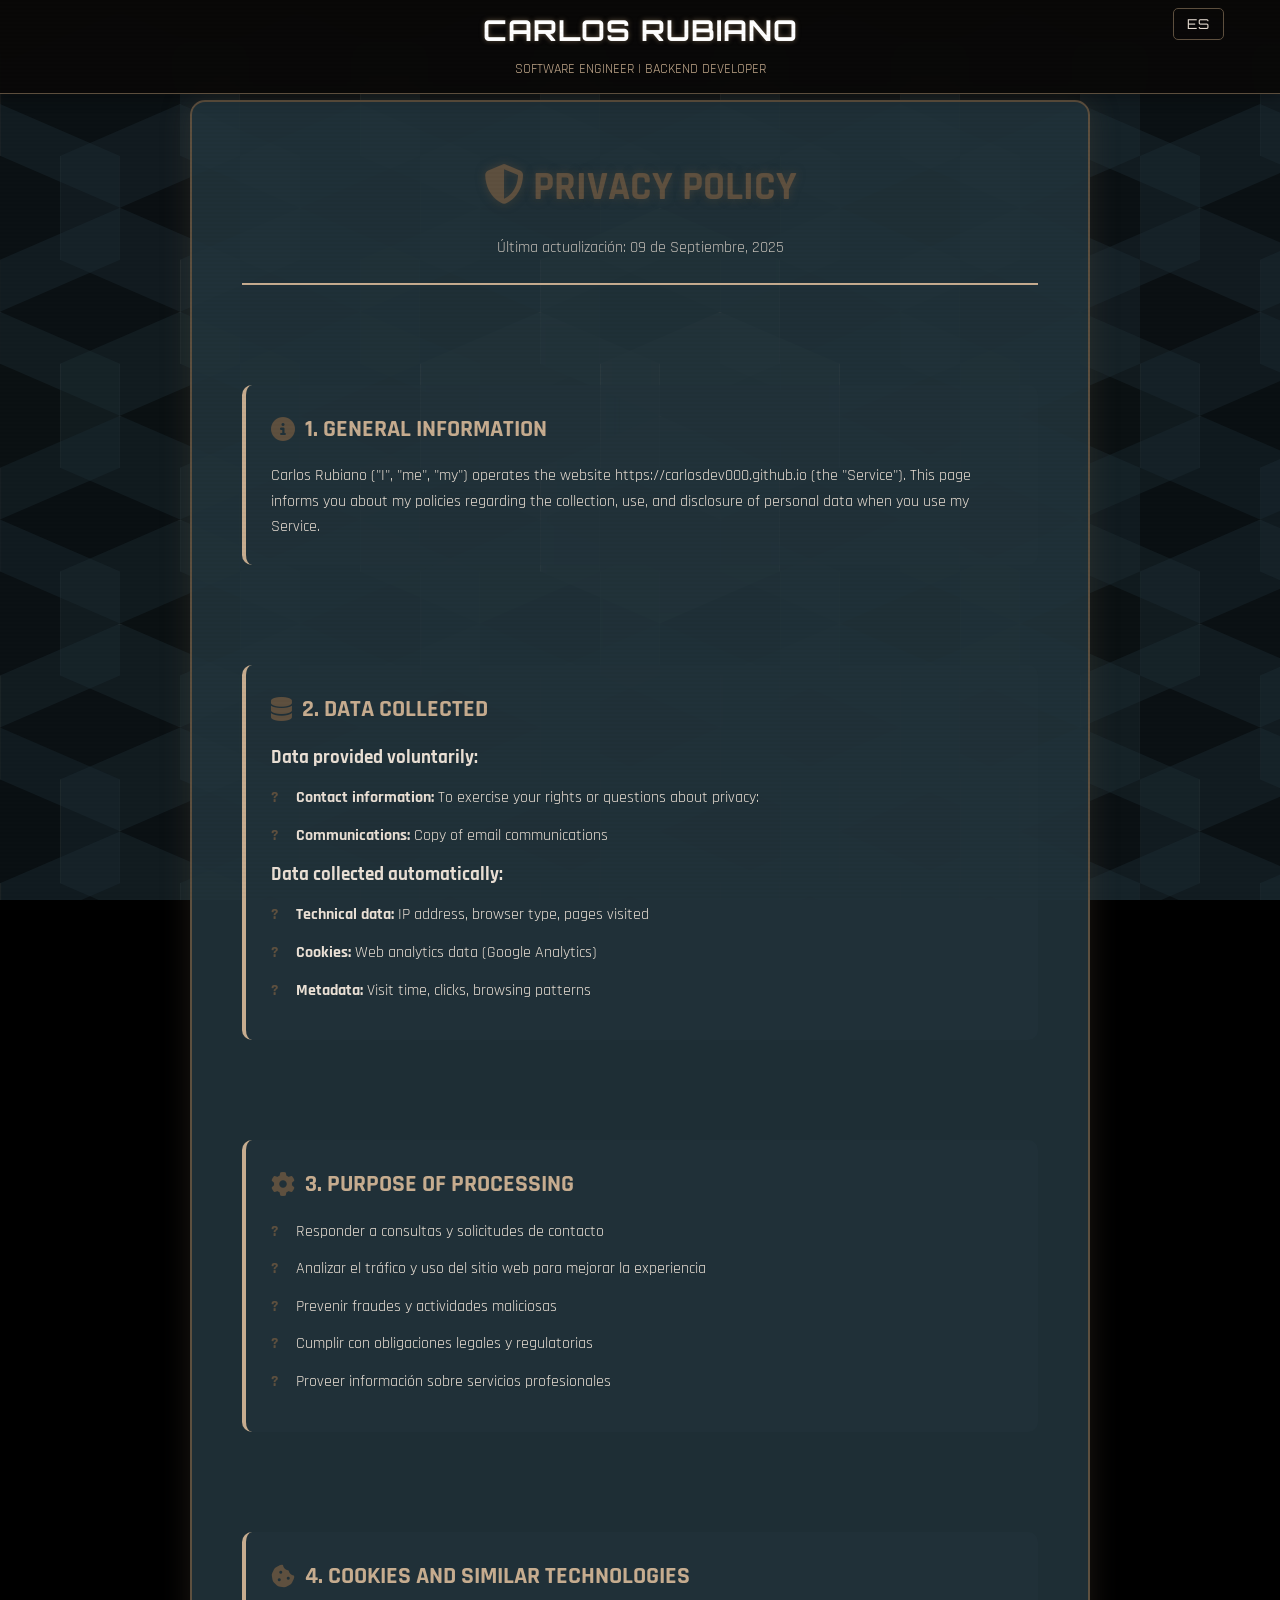
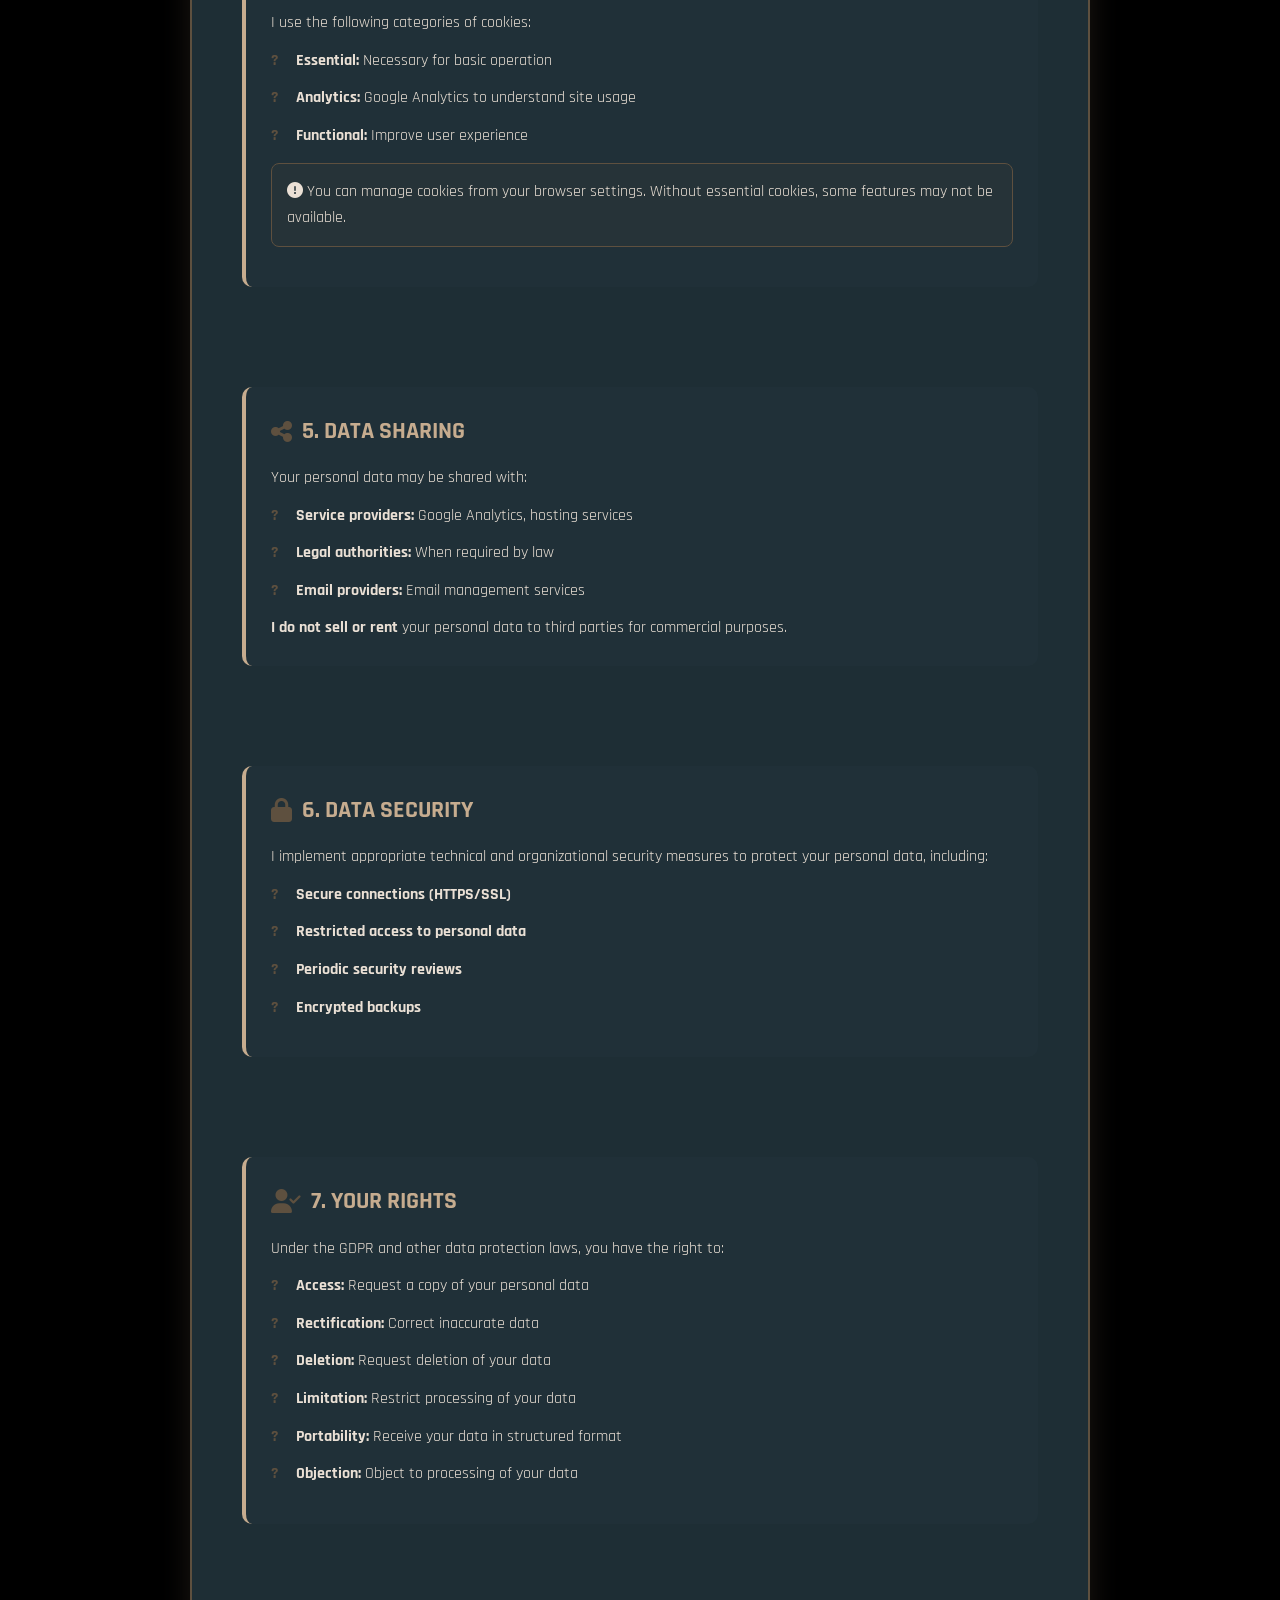
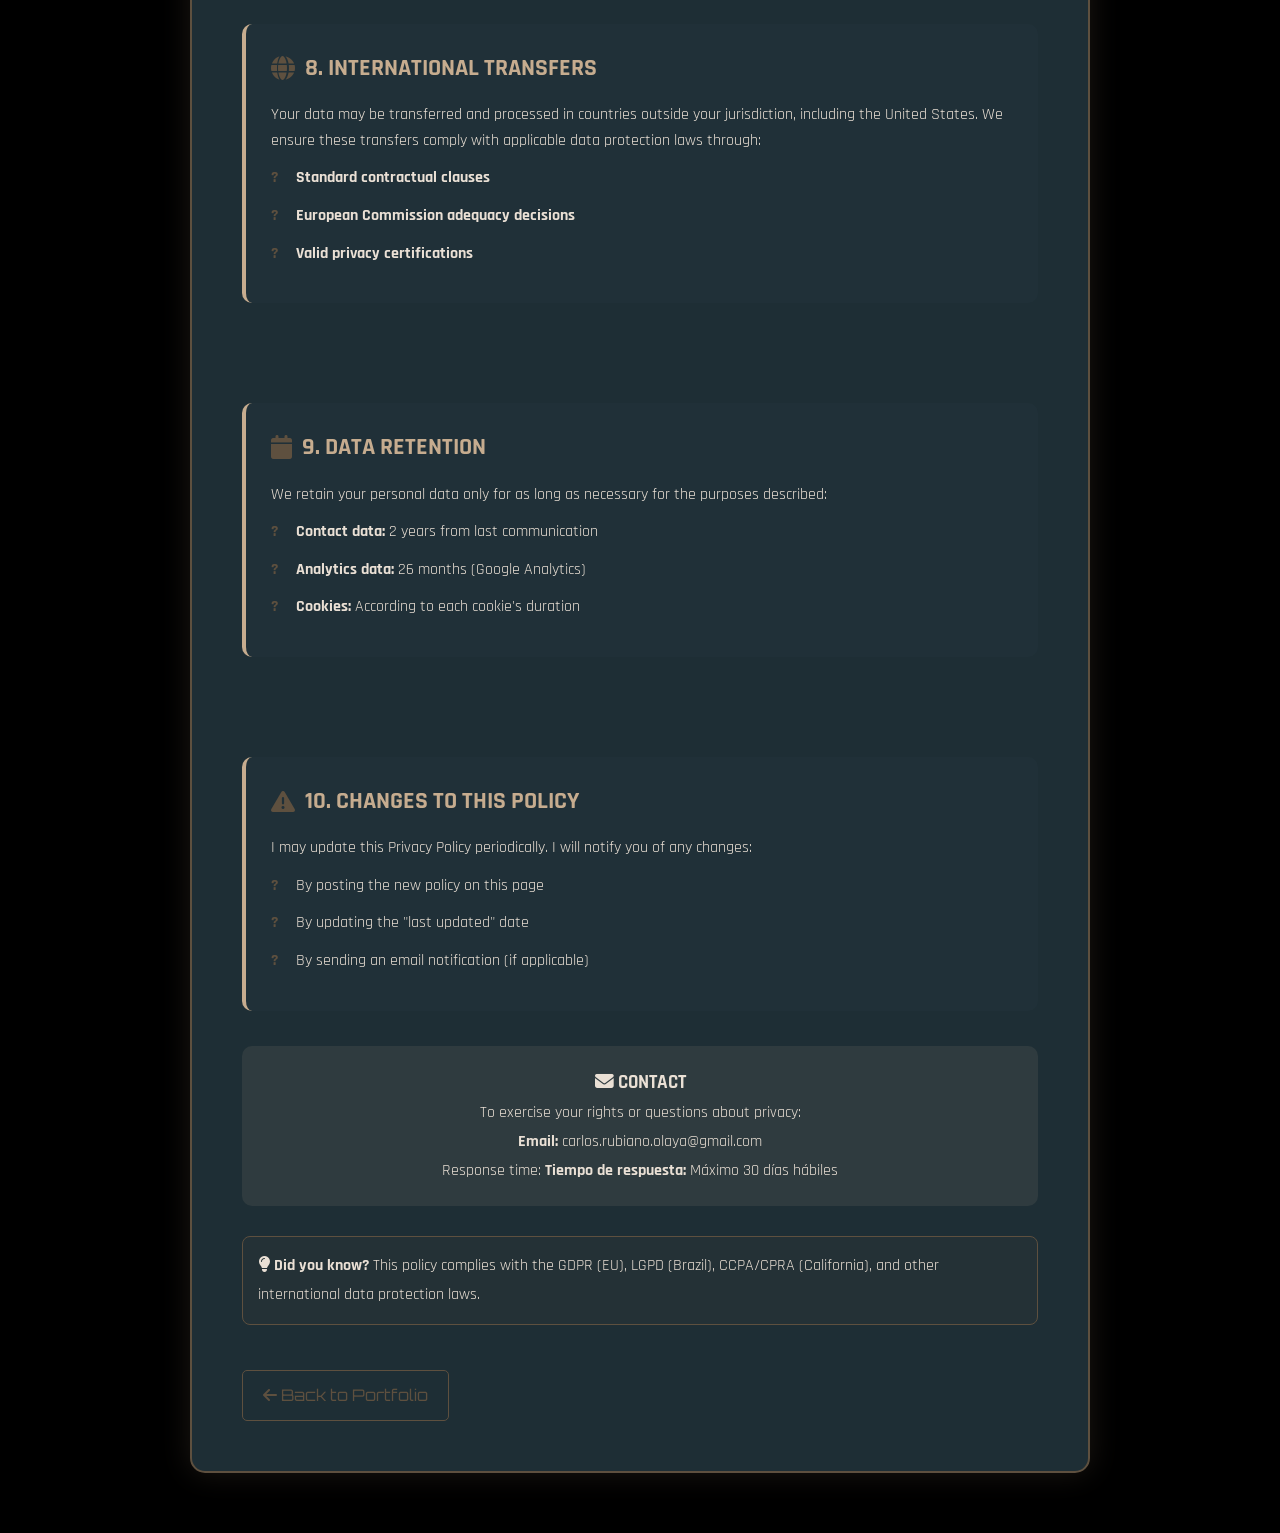
<file: privacy.html>
<!DOCTYPE html>
<html lang="es">
<head>
    <meta charset="UTF-8">
    <meta name="viewport" content="width=device-width, initial-scale=1.0">
    <title>Política de Privacidad - Carlos Rubiano</title>
    <link href="https://fonts.googleapis.com/css2?family=Orbitron:wght@400;700&family=Rajdhani:wght@400;700&display=swap" rel="stylesheet">
    <link rel="stylesheet" href="https://cdnjs.cloudflare.com/ajax/libs/font-awesome/6.4.0/css/all.min.css">
    <link rel="stylesheet" href="styles.css">
    <script src="i18n.js"></script>
</head>
<body>
    <header>
        <div class="header-content">
            <h1 data-text="CARLOS RUBIANO">CARLOS RUBIANO</h1>
            <p class="subtitle" data-i18n="header.subtitle">INGENIERO DE SOFTWARE | DESARROLLADOR BACKEND</p>
        </div>
    </header>
    <div id="hexagon-bg"></div>
    <div class="legal-container">
        <div class="legal-header">
            <h1><i class="fas fa-shield-alt"></i> <span data-i18n="privacy.title">POLÍTICA DE PRIVACIDAD</span></h1>
            <p>Última actualización: 09 de Septiembre, 2025</p>
        </div>

        <div class="legal-section">
            <h2><i class="fas fa-info-circle"></i> <span data-i18n="privacy.section1">1. INFORMACIÓN GENERAL</span></h2>
            <p data-i18n="privacy.section1_text">Carlos Rubiano ("yo", "mi", "mío") opera el sitio web https://carlosdev000.github.io (el "Servicio"). Esta página le informa sobre mis políticas respecto a la recopilación, uso y divulgación de datos personales cuando utiliza mi Servicio.</p>
        </div>

        <div class="legal-section">
            <h2><i class="fas fa-database"></i> <span data-i18n="privacy.section2">2. DATOS RECOPILADOS</span></h2>
            <h3 data-i18n="privacy.voluntary">Datos proporcionados voluntariamente:</h3>
            <ul class="legal-list">
                <li><strong data-i18n="privacy.contact_info">Información de contacto:</strong> <span data-i18n="privacy.contact_desc">Nombre, email y mensaje a través del formulario</span></li>
                <li><strong data-i18n="privacy.communications">Comunicaciones:</strong> <span data-i18n="privacy.communications_desc">Copia de las comunicaciones por email</span></li>
            </ul>
            
            <h3 data-i18n="privacy.automatic">Datos recopilados automáticamente:</h3>
            <ul class="legal-list">
                <li><strong data-i18n="privacy.technical">Datos técnicos:</strong> <span data-i18n="privacy.technical_desc">Dirección IP, tipo de navegador, páginas visitadas</span></li>
                <li><strong data-i18n="privacy.cookies">Cookies:</strong> <span data-i18n="privacy.cookies_desc">Datos de analítica web (Google Analytics)</span></li>
                <li><strong data-i18n="privacy.metadata">Metadatos:</strong> <span data-i18n="privacy.metadata_desc">Tiempo de visita, clicks, patrones de navegación</span></li>
            </ul>
        </div>

        <div class="legal-section">
            <h2><i class="fas fa-cog"></i> <span data-i18n="privacy.section3">3. FINALIDAD DEL TRATAMIENTO</span></h2>
            <ul class="legal-list">
                <li>Responder a consultas y solicitudes de contacto</li>
                <li>Analizar el tráfico y uso del sitio web para mejorar la experiencia</li>
                <li>Prevenir fraudes y actividades maliciosas</li>
                <li>Cumplir con obligaciones legales y regulatorias</li>
                <li>Proveer información sobre servicios profesionales</li>
            </ul>
        </div>

        <div class="legal-section">
            <h2><i class="fas fa-cookie-bite"></i> <span data-i18n="privacy.section4">4. COOKIES Y TECNOLOGÍAS SIMILARES</span></h2>
            <p data-i18n="privacy.cookies_intro">Utilizo las siguientes categorías de cookies:</p>
            <ul class="legal-list">
                <li><strong data-i18n="privacy.essential">Esenciales:</strong> <span data-i18n="privacy.essential_desc">Necesarias para el funcionamiento básico</span></li>
                <li><strong data-i18n="privacy.analytics">Analíticas:</strong> <span data-i18n="privacy.analytics_desc">Google Analytics para entender el uso del sitio</span></li>
                <li><strong data-i18n="privacy.functional">Funcionales:</strong> <span data-i18n="privacy.functional_desc">Mejoran la experiencia de usuario</span></li>
            </ul>
            
            <div class="highlight">
                <p><i class="fas fa-exclamation-circle"></i> <span data-i18n="privacy.cookies_manage">Puede gestionar las cookies</span> <span data-i18n="privacy.cookies_manage_desc">desde la configuración de su navegador. Sin cookies esenciales, algunas funciones podrían no estar disponibles.</span></p>
            </div>
        </div>

        <div class="legal-section">
            <h2><i class="fas fa-share-alt"></i> <span data-i18n="privacy.section5">5. COMPARTICIÓN DE DATOS</span></h2>
            <p data-i18n="privacy.sharing_intro">Sus datos personales pueden ser compartidos con:</p>
            <ul class="legal-list">
                <li><strong data-i18n="privacy.providers">Proveedores de servicios:</strong> <span data-i18n="privacy.providers_desc">Google Analytics, servicios de hosting</span></li>
                <li><strong data-i18n="privacy.authorities">Autoridades legales:</strong> <span data-i18n="privacy.authorities_desc">Cuando sea requerido por ley</span></li>
                <li><strong data-i18n="privacy.email_providers">Proveedores de email:</strong> <span data-i18n="privacy.email_providers_desc">Servicios de gestión de correo</span></li>
            </ul>
            
            <p><strong data-i18n="privacy.no_sell">No vendo ni alquilo</strong> <span data-i18n="privacy.no_sell_desc">sus datos personales a terceros con fines comerciales.</span></p>
        </div>

        <div class="legal-section">
            <h2><i class="fas fa-lock"></i> <span data-i18n="privacy.section6">6. SEGURIDAD DE LOS DATOS</span></h2>
            <p data-i18n="privacy.security_intro">Implemento medidas de seguridad técnicas y organizativas apropiadas para proteger sus datos personales, incluyendo:</p>
            <ul class="legal-list">
                <li><strong data-i18n="privacy.https">Conexiones seguras (HTTPS/SSL)</strong></li>
                <li><strong data-i18n="privacy.access">Acceso restringido a datos personales</strong></li>
                <li><strong data-i18n="privacy.reviews">Revisiones periódicas de seguridad</strong></li>
                <li><strong data-i18n="privacy.backups">Copias de seguridad cifradas</strong></li>
            </ul>
        </div>

        <div class="legal-section">
            <h2><i class="fas fa-user-check"></i> <span data-i18n="privacy.section7">7. SUS DERECHOS</span></h2>
            <p data-i18n="privacy.rights_intro">De acuerdo con el RGPD y otras leyes de protección de datos, usted tiene derecho a:</p>
            <ul class="legal-list">
                <li><strong data-i18n="privacy.access_right">Acceso:</strong> <span data-i18n="privacy.access_right_desc">Solicitar una copia de sus datos personales</span></li>
                <li><strong data-i18n="privacy.rectification">Rectificación:</strong> <span data-i18n="privacy.rectification_desc">Corregir datos inexactos</span></li>
                <li><strong data-i18n="privacy.deletion">Eliminación:</strong> <span data-i18n="privacy.deletion_desc">Solicitar la eliminación de sus datos</span></li>
                <li><strong data-i18n="privacy.limitation">Limitación:</strong> <span data-i18n="privacy.limitation_desc">Restringir el procesamiento de sus datos</span></li>
                <li><strong data-i18n="privacy.portability">Portabilidad:</strong> <span data-i18n="privacy.portability_desc">Recibir sus datos en formato estructurado</span></li>
                <li><strong data-i18n="privacy.objection">Oposición:</strong> <span data-i18n="privacy.objection_desc">Oponerse al procesamiento de sus datos</span></li>
            </ul>
        </div>

        <div class="legal-section">
            <h2><i class="fas fa-globe"></i> <span data-i18n="privacy.section8">8. TRANSFERENCIAS INTERNACIONALES</span></h2>
            <p data-i18n="privacy.transfers_intro">Sus datos pueden ser transferidos y procesados en países fuera de su jurisdicción, incluyendo Estados Unidos. Aseguramos que estas transferencias cumplan con las leyes aplicables de protección de datos mediante:</p>
            <ul class="legal-list">
                <li><strong data-i18n="privacy.clauses">Cláusulas contractuales estándar</strong></li>
                <li><strong data-i18n="privacy.adequacy">Decisiones de adecuación de la Comisión Europea</strong></li>
                <li><strong data-i18n="privacy.certifications">Certificaciones de privacidad válidas</strong></li>
            </ul>
        </div>

        <div class="legal-section">
            <h2><i class="fas fa-calendar"></i> <span data-i18n="privacy.section9">9. CONSERVACIÓN DE DATOS</span></h2>
            <p data-i18n="privacy.retention_intro">Conservamos sus datos personales solo durante el tiempo necesario para los fines descritos:</p>
            <ul class="legal-list">
                <li><strong data-i18n="privacy.contact_data">Datos de contacto:</strong> <span data-i18n="privacy.contact_data_desc">2 años desde la última comunicación</span></li>
                <li><strong data-i18n="privacy.analytics_data">Datos analíticos:</strong> <span data-i18n="privacy.analytics_data_desc">26 meses (Google Analytics)</span></li>
                <li><strong data-i18n="privacy.cookies_data">Cookies:</strong> <span data-i18n="privacy.cookies_data_desc">Según la duración de cada cookie</span></li>
            </ul>
        </div>

        <div class="legal-section">
            <h2><i class="fas fa-exclamation-triangle"></i> <span data-i18n="privacy.section10">10. CAMBIOS EN ESTA POLÍTICA</span></h2>
            <p data-i18n="privacy.changes_intro">Puedo actualizar esta Política de Privacidad periódicamente. Le notificaré sobre cualquier cambio:</p>
            <ul class="legal-list">
                <li data-i18n="privacy.change1">Publicando la nueva política en esta página</li>
                <li data-i18n="privacy.change2">Actualizando la fecha de "última actualización"</li>
                <li data-i18n="privacy.change3">Enviando una notificación por email (si procede)</li>
            </ul>
        </div>

        <div class="contact-info">
            <h3><i class="fas fa-envelope"></i> <span data-i18n="privacy.contact_title">CONTACTO</span></h3>
            <p data-i18n="privacy.contact_desc">Para ejercer sus derechos o preguntas sobre privacidad:</p>
            <p><strong>Email:</strong> carlos.rubiano.olaya@gmail.com</p>
            <p data-i18n="privacy.response_time"><strong>Tiempo de respuesta:</strong> Máximo 30 días hábiles</p>
        </div>

        <div class="highlight">
            <p><i class="fas fa-lightbulb"></i> <strong data-i18n="privacy.did_you_know">¿Sabía que?</strong> <span data-i18n="privacy.did_you_know_desc">Esta política cumple con el RGPD (UE), LGPD (Brasil), CCPA/CPRA (California) y otras leyes internacionales de protección de datos.</span></p>
        </div>

        <a href="index.html" class="back-button">
            <i class="fas fa-arrow-left"></i> <span data-i18n="privacy.back">Volver al Portafolio</span>
        </a>
    </div>
    <script src="i18n-extras.js"></script>
    <script>
        (function() {
            'use strict';
            var extras = {
                es: {
                    'privacy.title': 'POLÍTICA DE PRIVACIDAD',
                    'privacy.section1': '1. INFORMACIÓN GENERAL',
                    'privacy.section1_text': 'Carlos Rubiano ("yo", "mi", "mío") opera el sitio web https://carlosdev000.github.io (el "Servicio"). Esta página le informa sobre mis políticas respecto a la recopilación, uso y divulgación de datos personales cuando utiliza mi Servicio.',
                    'privacy.section2': '2. DATOS RECOPILADOS',
                    'privacy.voluntary': 'Datos proporcionados voluntariamente:',
                    'privacy.automatic': 'Datos recopilados automáticamente:',
                    'privacy.contact_info': 'Información de contacto:',
                    'privacy.contact_desc': 'Nombre, email y mensaje a través del formulario',
                    'privacy.communications': 'Comunicaciones:',
                    'privacy.communications_desc': 'Copia de las comunicaciones por email',
                    'privacy.technical': 'Datos técnicos:',
                    'privacy.technical_desc': 'Dirección IP, tipo de navegador, páginas visitadas',
                    'privacy.cookies': 'Cookies:',
                    'privacy.cookies_desc': 'Datos de analítica web (Google Analytics)',
                    'privacy.metadata': 'Metadatos:',
                    'privacy.metadata_desc': 'Tiempo de visita, clicks, patrones de navegación',
                    'privacy.section3': '3. FINALIDAD DEL TRATAMIENTO',
                    'privacy.section4': '4. COOKIES Y TECNOLOGÍAS SIMILARES',
                    'privacy.cookies_intro': 'Utilizo las siguientes categorías de cookies:',
                    'privacy.essential': 'Esenciales:',
                    'privacy.essential_desc': 'Necesarias para el funcionamiento básico',
                    'privacy.analytics': 'Analíticas:',
                    'privacy.analytics_desc': 'Google Analytics para entender el uso del sitio',
                    'privacy.functional': 'Funcionales:',
                    'privacy.functional_desc': 'Mejoran la experiencia de usuario',
                    'privacy.cookies_manage': 'Puede gestionar las cookies',
                    'privacy.cookies_manage_desc': 'desde la configuración de su navegador. Sin cookies esenciales, algunas funciones podrían no estar disponibles.',
                    'privacy.section5': '5. COMPARTICIÓN DE DATOS',
                    'privacy.sharing_intro': 'Sus datos personales pueden ser compartidos con:',
                    'privacy.providers': 'Proveedores de servicios:',
                    'privacy.providers_desc': 'Google Analytics, servicios de hosting',
                    'privacy.authorities': 'Autoridades legales:',
                    'privacy.authorities_desc': 'Cuando sea requerido por ley',
                    'privacy.email_providers': 'Proveedores de email:',
                    'privacy.email_providers_desc': 'Servicios de gestión de correo',
                    'privacy.no_sell': 'No vendo ni alquilo',
                    'privacy.no_sell_desc': 'sus datos personales a terceros con fines comerciales.',
                    'privacy.section6': '6. SEGURIDAD DE LOS DATOS',
                    'privacy.security_intro': 'Implemento medidas de seguridad técnicas y organizativas apropiadas para proteger sus datos personales, incluyendo:',
                    'privacy.https': 'Conexiones seguras (HTTPS/SSL)',
                    'privacy.access': 'Acceso restringido a datos personales',
                    'privacy.reviews': 'Revisiones periódicas de seguridad',
                    'privacy.backups': 'Copias de seguridad cifradas',
                    'privacy.section7': '7. SUS DERECHOS',
                    'privacy.rights_intro': 'De acuerdo con el RGPD y otras leyes de protección de datos, usted tiene derecho a:',
                    'privacy.access_right': 'Acceso:',
                    'privacy.access_right_desc': 'Solicitar una copia de sus datos personales',
                    'privacy.rectification': 'Rectificación:',
                    'privacy.rectification_desc': 'Corregir datos inexactos',
                    'privacy.deletion': 'Eliminación:',
                    'privacy.deletion_desc': 'Solicitar la eliminación de sus datos',
                    'privacy.limitation': 'Limitación:',
                    'privacy.limitation_desc': 'Restringir el procesamiento de sus datos',
                    'privacy.portability': 'Portabilidad:',
                    'privacy.portability_desc': 'Recibir sus datos en formato estructurado',
                    'privacy.objection': 'Oposición:',
                    'privacy.objection_desc': 'Oponerse al procesamiento de sus datos',
                    'privacy.section8': '8. TRANSFERENCIAS INTERNACIONALES',
                    'privacy.transfers_intro': 'Sus datos pueden ser transferidos y procesados en países fuera de su jurisdicción, incluyendo Estados Unidos. Aseguramos que estas transferencias cumplan con las leyes aplicables de protección de datos mediante:',
                    'privacy.clauses': 'Cláusulas contractuales estándar',
                    'privacy.adequacy': 'Decisiones de adecuación de la Comisión Europea',
                    'privacy.certifications': 'Certificaciones de privacidad válidas',
                    'privacy.section9': '9. CONSERVACIÓN DE DATOS',
                    'privacy.retention_intro': 'Conservamos sus datos personales solo durante el tiempo necesario para los fines descritos:',
                    'privacy.contact_data': 'Datos de contacto:',
                    'privacy.contact_data_desc': '2 años desde la última comunicación',
                    'privacy.analytics_data': 'Datos analíticos:',
                    'privacy.analytics_data_desc': '26 meses (Google Analytics)',
                    'privacy.cookies_data': 'Cookies:',
                    'privacy.cookies_data_desc': 'Según la duración de cada cookie',
                    'privacy.section10': '10. CAMBIOS EN ESTA POLÍTICA',
                    'privacy.changes_intro': 'Puedo actualizar esta Política de Privacidad periódicamente. Le notificaré sobre cualquier cambio:',
                    'privacy.change1': 'Publicando la nueva política en esta página',
                    'privacy.change2': 'Actualizando la fecha de "última actualización"',
                    'privacy.change3': 'Enviando una notificación por email (si procede)',
                    'privacy.contact_title': 'CONTACTO',
                    'privacy.contact_desc': 'Para ejercer sus derechos o preguntas sobre privacidad:',
                    'privacy.response_time': 'Tiempo de respuesta:',
                    'privacy.did_you_know': '¿Sabía que?',
                    'privacy.did_you_know_desc': 'Esta política cumple con el RGPD (UE), LGPD (Brasil), CCPA/CPRA (California), y otras leyes internacionales de protección de datos.',
                    'privacy.back': 'Volver al Portafolio',
                    'terms.title': 'TÉRMINOS DE USO',
                    'terms.section1': '1. ACEPTACIÓN DE TÉRMINOS',
                    'terms.section1_text': 'Al acceder y utilizar el portafolio de Carlos Rubiano (https://carlosdev000.github.io), usted acepta cumplir con estos términos de uso y todas las leyes y regulaciones aplicables.',
                    'terms.section2': '2. PROPIEDAD INTELECTUAL',
                    'terms.section3': '3. USO PERMITIDO',
                    'terms.use1': 'Ver y descargar el contenido para referencia personal',
                    'terms.use2': 'Compartir enlaces al sitio web',
                    'terms.use3': 'Contactar para oportunidades profesionales',
                    'terms.section4': '4. USO PROHIBIDO',
                    'terms.prohibited1': 'Copiar o redistribuir el contenido sin autorización',
                    'terms.prohibited2': 'Utilizar el código fuente para proyectos comerciales',
                    'terms.prohibited3': 'Modificar o alterar cualquier contenido del sitio',
                    'terms.prohibited4': 'Usar el sitio para actividades ilegales',
                    'terms.section5': '5. CONTENIDO DE TERCEROS',
                    'terms.section6': '6. LIMITACIÓN DE RESPONSABILIDAD',
                    'terms.limit1': 'Daños resultantes del uso o incapacidad de uso del sitio',
                    'terms.limit2': 'Contenido en sitios enlazados externamente',
                    'terms.limit3': 'Errores técnicos o interrupciones del servicio',
                    'terms.section7': '7. MODIFICACIONES',
                    'terms.section8': '8. CONTACTO',
                    'terms.contact': 'Para preguntas sobre estos términos, contactar a: carlos.rubiano.olaya@gmail.com',
                    'terms.back': 'Volver al Portafolio',
                    'sitemap.title': 'MAPA DEL SITIO',
                    'sitemap.main_pages': 'Páginas Principales',
                    'sitemap.home': 'Inicio - Portafolio Principal',
                    'sitemap.about': 'Sección Sobre Mí',
                    'sitemap.projects': 'Sección Proyectos',
                    'sitemap.skills': 'Sección Habilidades',
                    'sitemap.experience': 'Sección Experiencia',
                    'sitemap.contact': 'Sección Contacto',
                    'sitemap.legal': 'Documentos Legales',
                    'sitemap.privacy': 'Política de Privacidad',
                    'sitemap.terms': 'Términos de Uso',
                    'sitemap.external': 'Enlaces Externos',
                    'sitemap.linkedin': 'Perfil de LinkedIn',
                    'sitemap.github': 'Perfil de GitHub',
                    'sitemap.back': 'Volver al Portafolio'
                },
                en: {
                    'privacy.title': 'PRIVACY POLICY',
                    'privacy.section1': '1. GENERAL INFORMATION',
                    'privacy.section1_text': 'Carlos Rubiano ("I", "me", "my") operates the website https://carlosdev000.github.io (the "Service"). This page informs you about my policies regarding the collection, use, and disclosure of personal data when you use my Service.',
                    'privacy.section2': '2. DATA COLLECTED',
                    'privacy.voluntary': 'Data provided voluntarily:',
                    'privacy.automatic': 'Data collected automatically:',
                    'privacy.contact_info': 'Contact information:',
                    'privacy.contact_desc': 'Name, email and message through the form',
                    'privacy.communications': 'Communications:',
                    'privacy.communications_desc': 'Copy of email communications',
                    'privacy.technical': 'Technical data:',
                    'privacy.technical_desc': 'IP address, browser type, pages visited',
                    'privacy.cookies': 'Cookies:',
                    'privacy.cookies_desc': 'Web analytics data (Google Analytics)',
                    'privacy.metadata': 'Metadata:',
                    'privacy.metadata_desc': 'Visit time, clicks, browsing patterns',
                    'privacy.section3': '3. PURPOSE OF PROCESSING',
                    'privacy.section4': '4. COOKIES AND SIMILAR TECHNOLOGIES',
                    'privacy.cookies_intro': 'I use the following categories of cookies:',
                    'privacy.essential': 'Essential:',
                    'privacy.essential_desc': 'Necessary for basic operation',
                    'privacy.analytics': 'Analytics:',
                    'privacy.analytics_desc': 'Google Analytics to understand site usage',
                    'privacy.functional': 'Functional:',
                    'privacy.functional_desc': 'Improve user experience',
                    'privacy.cookies_manage': 'You can manage cookies',
                    'privacy.cookies_manage_desc': 'from your browser settings. Without essential cookies, some features may not be available.',
                    'privacy.section5': '5. DATA SHARING',
                    'privacy.sharing_intro': 'Your personal data may be shared with:',
                    'privacy.providers': 'Service providers:',
                    'privacy.providers_desc': 'Google Analytics, hosting services',
                    'privacy.authorities': 'Legal authorities:',
                    'privacy.authorities_desc': 'When required by law',
                    'privacy.email_providers': 'Email providers:',
                    'privacy.email_providers_desc': 'Email management services',
                    'privacy.no_sell': 'I do not sell or rent',
                    'privacy.no_sell_desc': 'your personal data to third parties for commercial purposes.',
                    'privacy.section6': '6. DATA SECURITY',
                    'privacy.security_intro': 'I implement appropriate technical and organizational security measures to protect your personal data, including:',
                    'privacy.https': 'Secure connections (HTTPS/SSL)',
                    'privacy.access': 'Restricted access to personal data',
                    'privacy.reviews': 'Periodic security reviews',
                    'privacy.backups': 'Encrypted backups',
                    'privacy.section7': '7. YOUR RIGHTS',
                    'privacy.rights_intro': 'Under the GDPR and other data protection laws, you have the right to:',
                    'privacy.access_right': 'Access:',
                    'privacy.access_right_desc': 'Request a copy of your personal data',
                    'privacy.rectification': 'Rectification:',
                    'privacy.rectification_desc': 'Correct inaccurate data',
                    'privacy.deletion': 'Deletion:',
                    'privacy.deletion_desc': 'Request deletion of your data',
                    'privacy.limitation': 'Limitation:',
                    'privacy.limitation_desc': 'Restrict processing of your data',
                    'privacy.portability': 'Portability:',
                    'privacy.portability_desc': 'Receive your data in structured format',
                    'privacy.objection': 'Objection:',
                    'privacy.objection_desc': 'Object to processing of your data',
                    'privacy.section8': '8. INTERNATIONAL TRANSFERS',
                    'privacy.transfers_intro': 'Your data may be transferred and processed in countries outside your jurisdiction, including the United States. We ensure these transfers comply with applicable data protection laws through:',
                    'privacy.clauses': 'Standard contractual clauses',
                    'privacy.adequacy': 'European Commission adequacy decisions',
                    'privacy.certifications': 'Valid privacy certifications',
                    'privacy.section9': '9. DATA RETENTION',
                    'privacy.retention_intro': 'We retain your personal data only for as long as necessary for the purposes described:',
                    'privacy.contact_data': 'Contact data:',
                    'privacy.contact_data_desc': '2 years from last communication',
                    'privacy.analytics_data': 'Analytics data:',
                    'privacy.analytics_data_desc': '26 months (Google Analytics)',
                    'privacy.cookies_data': 'Cookies:',
                    'privacy.cookies_data_desc': "According to each cookie's duration",
                    'privacy.section10': '10. CHANGES TO THIS POLICY',
                    'privacy.changes_intro': 'I may update this Privacy Policy periodically. I will notify you of any changes:',
                    'privacy.change1': 'By posting the new policy on this page',
                    'privacy.change2': 'By updating the "last updated" date',
                    'privacy.change3': 'By sending an email notification (if applicable)',
                    'privacy.contact_title': 'CONTACT',
                    'privacy.contact_desc': 'To exercise your rights or questions about privacy:',
                    'privacy.response_time': 'Response time:',
                    'privacy.did_you_know': 'Did you know?',
                    'privacy.did_you_know_desc': 'This policy complies with the GDPR (EU), LGPD (Brazil), CCPA/CPRA (California), and other international data protection laws.',
                    'privacy.back': 'Back to Portfolio',
                    'terms.title': 'TERMS OF SERVICE',
                    'terms.section1': '1. ACCEPTANCE OF TERMS',
                    'terms.section1_text': 'By accessing and using the portfolio of Carlos Rubiano (https://carlosdev000.github.io), you agree to comply with these terms of use and all applicable laws and regulations.',
                    'terms.section2': '2. INTELLECTUAL PROPERTY',
                    'terms.section3': '3. PERMITTED USE',
                    'terms.use1': 'View and download content for personal reference',
                    'terms.use2': 'Share links to the website',
                    'terms.use3': 'Contact for professional opportunities',
                    'terms.section4': '4. PROHIBITED USE',
                    'terms.prohibited1': 'Copy or redistribute content without authorization',
                    'terms.prohibited2': 'Use source code for commercial projects',
                    'terms.prohibited3': 'Modify or alter any site content',
                    'terms.prohibited4': 'Use the site for illegal activities',
                    'terms.section5': '5. THIRD-PARTY CONTENT',
                    'terms.section6': '6. LIMITATION OF LIABILITY',
                    'terms.limit1': 'Damages resulting from use or inability to use the site',
                    'terms.limit2': 'Content on externally linked sites',
                    'terms.limit3': 'Technical errors or service interruptions',
                    'terms.section7': '7. MODIFICATIONS',
                    'terms.section8': '8. CONTACT',
                    'terms.contact': 'For questions about these terms, contact: carlos.rubiano.olaya@gmail.com',
                    'terms.back': 'Back to Portfolio',
                    'sitemap.title': 'SITEMAP',
                    'sitemap.main_pages': 'Main Pages',
                    'sitemap.home': 'Home - Main Portfolio',
                    'sitemap.about': 'About Me Section',
                    'sitemap.projects': 'Projects Section',
                    'sitemap.skills': 'Skills Section',
                    'sitemap.experience': 'Experience Section',
                    'sitemap.contact': 'Contact Section',
                    'sitemap.legal': 'Legal Documents',
                    'sitemap.privacy': 'Privacy Policy',
                    'sitemap.terms': 'Terms of Service',
                    'sitemap.external': 'External Links',
                    'sitemap.linkedin': 'LinkedIn Profile',
                    'sitemap.github': 'GitHub Profile',
                    'sitemap.back': 'Back to Portfolio'
                }
            };

            if (window.i18n && window.i18n.t) {
                Object.keys(extras).forEach(function(lang) {
                    if (!window.i18n.translations[lang]) {
                        window.i18n.translations[lang] = {};
                    }
                    Object.assign(window.i18n.translations[lang], extras[lang]);
                });
            }
        })();
    </script>

    <script src="scripts.js"></script>
</html>
</file>
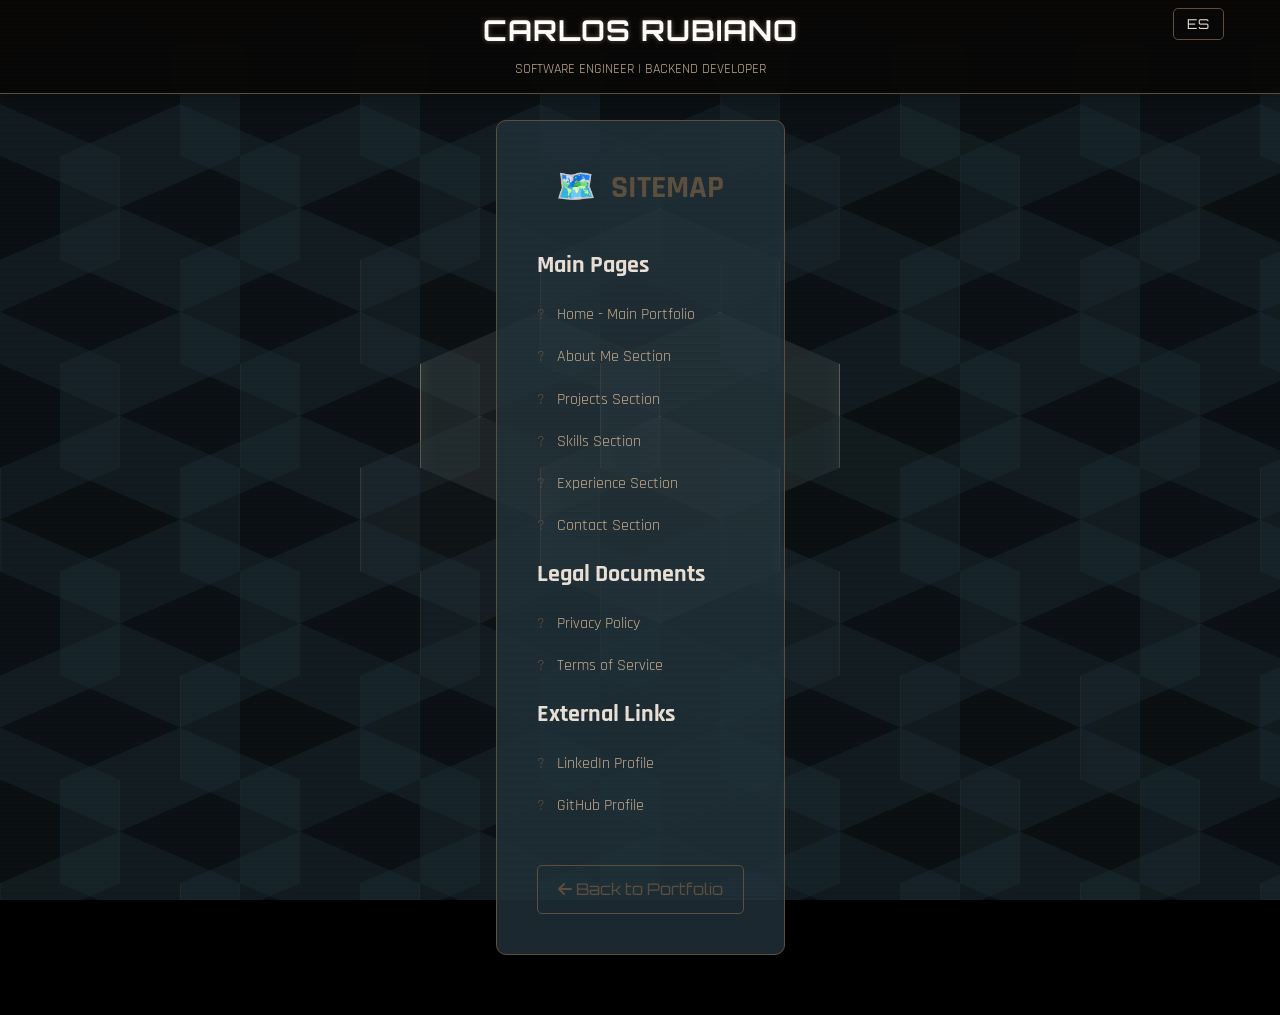
<file: sitemap.html>
<!DOCTYPE html>
<html lang="es">
<head>
    <meta charset="UTF-8">
    <meta name="viewport" content="width=device-width, initial-scale=1.0">
    <meta name="description" content="Portafolio de Carlos Rubiano | Ingeniero de Software ">
    <title>Mapa del Sitio - Carlos Rubiano</title>
    <link href="https://fonts.googleapis.com/css2?family=Orbitron:wght@400;700&family=Rajdhani:wght@400;700&display=swap" rel="stylesheet">
    <link rel="stylesheet" href="https://cdnjs.cloudflare.com/ajax/libs/font-awesome/6.4.0/css/all.min.css">
    <link rel="stylesheet" href="styles.css">
    <script src="i18n.js"></script>

</head>
<body>
    <header>
        <div class="header-content">
            <h1 data-text="CARLOS RUBIANO">CARLOS RUBIANO</h1>
            <p class="subtitle" data-i18n="header.subtitle">INGENIERO DE SOFTWARE | DESARROLLADOR BACKEND</p>
        </div>
    </header>

    <div id="hexagon-bg"></div>
    <div class="sitemap-container">
        <h1><span class="neon-icon">🗺️</span> <span data-i18n="sitemap.title">MAPA DEL SITIO</span></h1>
        
        <h2 data-i18n="sitemap.main_pages">Páginas Principales</h2>
        <ul class="sitemap-list">
            <li><a href="index.html" data-i18n="sitemap.home">Inicio - Portafolio Principal</a></li>
            <li><a href="index.html#about" data-i18n="sitemap.about">Sección Sobre Mí</a></li>
            <li><a href="index.html#projects" data-i18n="sitemap.projects">Sección Proyectos</a></li>
            <li><a href="index.html#skills" data-i18n="sitemap.skills">Sección Habilidades</a></li>
            <li><a href="index.html#experience" data-i18n="sitemap.experience">Sección Experiencia</a></li>
            <li><a href="index.html#contact" data-i18n="sitemap.contact">Sección Contacto</a></li>
        </ul>

        <h2 data-i18n="sitemap.legal">Documentos Legales</h2>
        <ul class="sitemap-list">
            <li><a href="privacy.html" data-i18n="sitemap.privacy">Política de Privacidad</a></li>
            <li><a href="terms.html" data-i18n="sitemap.terms">Términos de Uso</a></li>
        </ul>

        <h2 data-i18n="sitemap.external">Enlaces Externos</h2>
        <ul class="sitemap-list">
            <li><a href="https://linkedin.com/in/carlos-rubiano14" target="_blank" data-i18n="sitemap.linkedin">Perfil de LinkedIn</a></li>
            <li><a href="https://github.com/CarlosDev000" target="_blank" data-i18n="sitemap.github">Perfil de GitHub</a></li>
            <!--<li><a href="https://discord.gg/tu-enlace" target="_blank">Servidor de Discord</a></li>-->
        </ul>

        <!--<h2>Recursos</h2>
        <ul class="sitemap-list">
            <li><a href="assets/CV_Carlos_Rubiano.pdf" target="_blank">Currículum Vitae (PDF)</a></li>
            <li><a href="assets/projects/">Carpeta de Proyectos</a></li>
        </ul>-->

        <a href="index.html" class="back-button"><i class="fas fa-arrow-left"></i> <span data-i18n="sitemap.back">Volver al Portafolio</span></a>
    </div>

    <script src="i18n-extras.js"></script>
    <script>
        (function() {
            'use strict';
            var extras = {
                es: {
                    'privacy.title': 'POLÍTICA DE PRIVACIDAD',
                    'privacy.section1': '1. INFORMACIÓN GENERAL',
                    'privacy.section1_text': 'Carlos Rubiano ("yo", "mi", "mío") opera el sitio web https://carlosdev000.github.io (el "Servicio"). Esta página le informa sobre mis políticas respecto a la recopilación, uso y divulgación de datos personales cuando utiliza mi Servicio.',
                    'privacy.section2': '2. DATOS RECOPILADOS',
                    'privacy.voluntary': 'Datos proporcionados voluntariamente:',
                    'privacy.automatic': 'Datos recopilados automáticamente:',
                    'privacy.contact_info': 'Información de contacto:',
                    'privacy.contact_desc': 'Nombre, email y mensaje a través del formulario',
                    'privacy.communications': 'Comunicaciones:',
                    'privacy.communications_desc': 'Copia de las comunicaciones por email',
                    'privacy.technical': 'Datos técnicos:',
                    'privacy.technical_desc': 'Dirección IP, tipo de navegador, páginas visitadas',
                    'privacy.cookies': 'Cookies:',
                    'privacy.cookies_desc': 'Datos de analítica web (Google Analytics)',
                    'privacy.metadata': 'Metadatos:',
                    'privacy.metadata_desc': 'Tiempo de visita, clicks, patrones de navegación',
                    'privacy.section3': '3. FINALIDAD DEL TRATAMIENTO',
                    'privacy.section4': '4. COOKIES Y TECNOLOGÍAS SIMILARES',
                    'privacy.cookies_intro': 'Utilizo las siguientes categorías de cookies:',
                    'privacy.essential': 'Esenciales:',
                    'privacy.essential_desc': 'Necesarias para el funcionamiento básico',
                    'privacy.analytics': 'Analíticas:',
                    'privacy.analytics_desc': 'Google Analytics para entender el uso del sitio',
                    'privacy.functional': 'Funcionales:',
                    'privacy.functional_desc': 'Mejoran la experiencia de usuario',
                    'privacy.cookies_manage': 'Puede gestionar las cookies',
                    'privacy.cookies_manage_desc': 'desde la configuración de su navegador. Sin cookies esenciales, algunas funciones podrían no estar disponibles.',
                    'privacy.section5': '5. COMPARTICIÓN DE DATOS',
                    'privacy.sharing_intro': 'Sus datos personales pueden ser compartidos con:',
                    'privacy.providers': 'Proveedores de servicios:',
                    'privacy.providers_desc': 'Google Analytics, servicios de hosting',
                    'privacy.authorities': 'Autoridades legales:',
                    'privacy.authorities_desc': 'Cuando sea requerido por ley',
                    'privacy.email_providers': 'Proveedores de email:',
                    'privacy.email_providers_desc': 'Servicios de gestión de correo',
                    'privacy.no_sell': 'No vendo ni alquilo',
                    'privacy.no_sell_desc': 'sus datos personales a terceros con fines comerciales.',
                    'privacy.section6': '6. SEGURIDAD DE LOS DATOS',
                    'privacy.security_intro': 'Implemento medidas de seguridad técnicas y organizativas apropiadas para proteger sus datos personales, incluyendo:',
                    'privacy.https': 'Conexiones seguras (HTTPS/SSL)',
                    'privacy.access': 'Acceso restringido a datos personales',
                    'privacy.reviews': 'Revisiones periódicas de seguridad',
                    'privacy.backups': 'Copias de seguridad cifradas',
                    'privacy.section7': '7. SUS DERECHOS',
                    'privacy.rights_intro': 'De acuerdo con el RGPD y otras leyes de protección de datos, usted tiene derecho a:',
                    'privacy.access_right': 'Acceso:',
                    'privacy.access_right_desc': 'Solicitar una copia de sus datos personales',
                    'privacy.rectification': 'Rectificación:',
                    'privacy.rectification_desc': 'Corregir datos inexactos',
                    'privacy.deletion': 'Eliminación:',
                    'privacy.deletion_desc': 'Solicitar la eliminación de sus datos',
                    'privacy.limitation': 'Limitación:',
                    'privacy.limitation_desc': 'Restringir el procesamiento de sus datos',
                    'privacy.portability': 'Portabilidad:',
                    'privacy.portability_desc': 'Recibir sus datos en formato estructurado',
                    'privacy.objection': 'Oposición:',
                    'privacy.objection_desc': 'Oponerse al procesamiento de sus datos',
                    'privacy.section8': '8. TRANSFERENCIAS INTERNACIONALES',
                    'privacy.transfers_intro': 'Sus datos pueden ser transferidos y procesados en países fuera de su jurisdicción, incluyendo Estados Unidos. Aseguramos que estas transferencias cumplan con las leyes aplicables de protección de datos mediante:',
                    'privacy.clauses': 'Cláusulas contractuales estándar',
                    'privacy.adequacy': 'Decisiones de adecuación de la Comisión Europea',
                    'privacy.certifications': 'Certificaciones de privacidad válidas',
                    'privacy.section9': '9. CONSERVACIÓN DE DATOS',
                    'privacy.retention_intro': 'Conservamos sus datos personales solo durante el tiempo necesario para los fines descritos:',
                    'privacy.contact_data': 'Datos de contacto:',
                    'privacy.contact_data_desc': '2 años desde la última comunicación',
                    'privacy.analytics_data': 'Datos analíticos:',
                    'privacy.analytics_data_desc': '26 meses (Google Analytics)',
                    'privacy.cookies_data': 'Cookies:',
                    'privacy.cookies_data_desc': 'Según la duración de cada cookie',
                    'privacy.section10': '10. CAMBIOS EN ESTA POLÍTICA',
                    'privacy.changes_intro': 'Puedo actualizar esta Política de Privacidad periódicamente. Le notificaré sobre cualquier cambio:',
                    'privacy.change1': 'Publicando la nueva política en esta página',
                    'privacy.change2': 'Actualizando la fecha de "última actualización"',
                    'privacy.change3': 'Enviando una notificación por email (si procede)',
                    'privacy.contact_title': 'CONTACTO',
                    'privacy.contact_desc': 'Para ejercer sus derechos o preguntas sobre privacidad:',
                    'privacy.response_time': 'Tiempo de respuesta:',
                    'privacy.did_you_know': '¿Sabía que?',
                    'privacy.did_you_know_desc': 'Esta política cumple con el RGPD (UE), LGPD (Brasil), CCPA/CPRA (California), y otras leyes internacionales de protección de datos.',
                    'privacy.back': 'Volver al Portafolio',
                    'terms.title': 'TÉRMINOS DE USO',
                    'terms.section1': '1. ACEPTACIÓN DE TÉRMINOS',
                    'terms.section1_text': 'Al acceder y utilizar el portafolio de Carlos Rubiano (https://carlosdev000.github.io), usted acepta cumplir con estos términos de uso y todas las leyes y regulaciones aplicables.',
                    'terms.section2': '2. PROPIEDAD INTELECTUAL',
                    'terms.section3': '3. USO PERMITIDO',
                    'terms.use1': 'Ver y descargar el contenido para referencia personal',
                    'terms.use2': 'Compartir enlaces al sitio web',
                    'terms.use3': 'Contactar para oportunidades profesionales',
                    'terms.section4': '4. USO PROHIBIDO',
                    'terms.prohibited1': 'Copiar o redistribuir el contenido sin autorización',
                    'terms.prohibited2': 'Utilizar el código fuente para proyectos comerciales',
                    'terms.prohibited3': 'Modificar o alterar cualquier contenido del sitio',
                    'terms.prohibited4': 'Usar el sitio para actividades ilegales',
                    'terms.section5': '5. CONTENIDO DE TERCEROS',
                    'terms.section6': '6. LIMITACIÓN DE RESPONSABILIDAD',
                    'terms.limit1': 'Daños resultantes del uso o incapacidad de uso del sitio',
                    'terms.limit2': 'Contenido en sitios enlazados externamente',
                    'terms.limit3': 'Errores técnicos o interrupciones del servicio',
                    'terms.section7': '7. MODIFICACIONES',
                    'terms.section8': '8. CONTACTO',
                    'terms.contact': 'Para preguntas sobre estos términos, contactar a: carlos.rubiano.olaya@gmail.com',
                    'terms.back': 'Volver al Portafolio',
                    'sitemap.title': 'MAPA DEL SITIO',
                    'sitemap.main_pages': 'Páginas Principales',
                    'sitemap.home': 'Inicio - Portafolio Principal',
                    'sitemap.about': 'Sección Sobre Mí',
                    'sitemap.projects': 'Sección Proyectos',
                    'sitemap.skills': 'Sección Habilidades',
                    'sitemap.experience': 'Sección Experiencia',
                    'sitemap.contact': 'Sección Contacto',
                    'sitemap.legal': 'Documentos Legales',
                    'sitemap.privacy': 'Política de Privacidad',
                    'sitemap.terms': 'Términos de Uso',
                    'sitemap.external': 'Enlaces Externos',
                    'sitemap.linkedin': 'Perfil de LinkedIn',
                    'sitemap.github': 'Perfil de GitHub',
                    'sitemap.back': 'Volver al Portafolio'
                },
                en: {
                    'privacy.title': 'PRIVACY POLICY',
                    'privacy.section1': '1. GENERAL INFORMATION',
                    'privacy.section1_text': 'Carlos Rubiano ("I", "me", "my") operates the website https://carlosdev000.github.io (the "Service"). This page informs you about my policies regarding the collection, use, and disclosure of personal data when you use my Service.',
                    'privacy.section2': '2. DATA COLLECTED',
                    'privacy.voluntary': 'Data provided voluntarily:',
                    'privacy.automatic': 'Data collected automatically:',
                    'privacy.contact_info': 'Contact information:',
                    'privacy.contact_desc': 'Name, email and message through the form',
                    'privacy.communications': 'Communications:',
                    'privacy.communications_desc': 'Copy of email communications',
                    'privacy.technical': 'Technical data:',
                    'privacy.technical_desc': 'IP address, browser type, pages visited',
                    'privacy.cookies': 'Cookies:',
                    'privacy.cookies_desc': 'Web analytics data (Google Analytics)',
                    'privacy.metadata': 'Metadata:',
                    'privacy.metadata_desc': 'Visit time, clicks, browsing patterns',
                    'privacy.section3': '3. PURPOSE OF PROCESSING',
                    'privacy.section4': '4. COOKIES AND SIMILAR TECHNOLOGIES',
                    'privacy.cookies_intro': 'I use the following categories of cookies:',
                    'privacy.essential': 'Essential:',
                    'privacy.essential_desc': 'Necessary for basic operation',
                    'privacy.analytics': 'Analytics:',
                    'privacy.analytics_desc': 'Google Analytics to understand site usage',
                    'privacy.functional': 'Functional:',
                    'privacy.functional_desc': 'Improve user experience',
                    'privacy.cookies_manage': 'You can manage cookies',
                    'privacy.cookies_manage_desc': 'from your browser settings. Without essential cookies, some features may not be available.',
                    'privacy.section5': '5. DATA SHARING',
                    'privacy.sharing_intro': 'Your personal data may be shared with:',
                    'privacy.providers': 'Service providers:',
                    'privacy.providers_desc': 'Google Analytics, hosting services',
                    'privacy.authorities': 'Legal authorities:',
                    'privacy.authorities_desc': 'When required by law',
                    'privacy.email_providers': 'Email providers:',
                    'privacy.email_providers_desc': 'Email management services',
                    'privacy.no_sell': 'I do not sell or rent',
                    'privacy.no_sell_desc': 'your personal data to third parties for commercial purposes.',
                    'privacy.section6': '6. DATA SECURITY',
                    'privacy.security_intro': 'I implement appropriate technical and organizational security measures to protect your personal data, including:',
                    'privacy.https': 'Secure connections (HTTPS/SSL)',
                    'privacy.access': 'Restricted access to personal data',
                    'privacy.reviews': 'Periodic security reviews',
                    'privacy.backups': 'Encrypted backups',
                    'privacy.section7': '7. YOUR RIGHTS',
                    'privacy.rights_intro': 'Under the GDPR and other data protection laws, you have the right to:',
                    'privacy.access_right': 'Access:',
                    'privacy.access_right_desc': 'Request a copy of your personal data',
                    'privacy.rectification': 'Rectification:',
                    'privacy.rectification_desc': 'Correct inaccurate data',
                    'privacy.deletion': 'Deletion:',
                    'privacy.deletion_desc': 'Request deletion of your data',
                    'privacy.limitation': 'Limitation:',
                    'privacy.limitation_desc': 'Restrict processing of your data',
                    'privacy.portability': 'Portability:',
                    'privacy.portability_desc': 'Receive your data in structured format',
                    'privacy.objection': 'Objection:',
                    'privacy.objection_desc': 'Object to processing of your data',
                    'privacy.section8': '8. INTERNATIONAL TRANSFERS',
                    'privacy.transfers_intro': 'Your data may be transferred and processed in countries outside your jurisdiction, including the United States. We ensure these transfers comply with applicable data protection laws through:',
                    'privacy.clauses': 'Standard contractual clauses',
                    'privacy.adequacy': 'European Commission adequacy decisions',
                    'privacy.certifications': 'Valid privacy certifications',
                    'privacy.section9': '9. DATA RETENTION',
                    'privacy.retention_intro': 'We retain your personal data only for as long as necessary for the purposes described:',
                    'privacy.contact_data': 'Contact data:',
                    'privacy.contact_data_desc': '2 years from last communication',
                    'privacy.analytics_data': 'Analytics data:',
                    'privacy.analytics_data_desc': '26 months (Google Analytics)',
                    'privacy.cookies_data': 'Cookies:',
                    'privacy.cookies_data_desc': "According to each cookie's duration",
                    'privacy.section10': '10. CHANGES TO THIS POLICY',
                    'privacy.changes_intro': 'I may update this Privacy Policy periodically. I will notify you of any changes:',
                    'privacy.change1': 'By posting the new policy on this page',
                    'privacy.change2': 'By updating the "last updated" date',
                    'privacy.change3': 'By sending an email notification (if applicable)',
                    'privacy.contact_title': 'CONTACT',
                    'privacy.contact_desc': 'To exercise your rights or questions about privacy:',
                    'privacy.response_time': 'Response time:',
                    'privacy.did_you_know': 'Did you know?',
                    'privacy.did_you_know_desc': 'This policy complies with the GDPR (EU), LGPD (Brazil), CCPA/CPRA (California), and other international data protection laws.',
                    'privacy.back': 'Back to Portfolio',
                    'terms.title': 'TERMS OF SERVICE',
                    'terms.section1': '1. ACCEPTANCE OF TERMS',
                    'terms.section1_text': 'By accessing and using the portfolio of Carlos Rubiano (https://carlosdev000.github.io), you agree to comply with these terms of use and all applicable laws and regulations.',
                    'terms.section2': '2. INTELLECTUAL PROPERTY',
                    'terms.section3': '3. PERMITTED USE',
                    'terms.use1': 'View and download content for personal reference',
                    'terms.use2': 'Share links to the website',
                    'terms.use3': 'Contact for professional opportunities',
                    'terms.section4': '4. PROHIBITED USE',
                    'terms.prohibited1': 'Copy or redistribute content without authorization',
                    'terms.prohibited2': 'Use source code for commercial projects',
                    'terms.prohibited3': 'Modify or alter any site content',
                    'terms.prohibited4': 'Use the site for illegal activities',
                    'terms.section5': '5. THIRD-PARTY CONTENT',
                    'terms.section6': '6. LIMITATION OF LIABILITY',
                    'terms.limit1': 'Damages resulting from use or inability to use the site',
                    'terms.limit2': 'Content on externally linked sites',
                    'terms.limit3': 'Technical errors or service interruptions',
                    'terms.section7': '7. MODIFICATIONS',
                    'terms.section8': '8. CONTACT',
                    'terms.contact': 'For questions about these terms, contact: carlos.rubiano.olaya@gmail.com',
                    'terms.back': 'Back to Portfolio',
                    'sitemap.title': 'SITEMAP',
                    'sitemap.main_pages': 'Main Pages',
                    'sitemap.home': 'Home - Main Portfolio',
                    'sitemap.about': 'About Me Section',
                    'sitemap.projects': 'Projects Section',
                    'sitemap.skills': 'Skills Section',
                    'sitemap.experience': 'Experience Section',
                    'sitemap.contact': 'Contact Section',
                    'sitemap.legal': 'Legal Documents',
                    'sitemap.privacy': 'Privacy Policy',
                    'sitemap.terms': 'Terms of Service',
                    'sitemap.external': 'External Links',
                    'sitemap.linkedin': 'LinkedIn Profile',
                    'sitemap.github': 'GitHub Profile',
                    'sitemap.back': 'Back to Portfolio'
                }
            };

            if (window.i18n && window.i18n.t) {
                Object.keys(extras).forEach(function(lang) {
                    if (!window.i18n.translations[lang]) {
                        window.i18n.translations[lang] = {};
                    }
                    Object.assign(window.i18n.translations[lang], extras[lang]);
                });
            }
        })();
    </script>

    <script src="scripts.js"></script>
</body>
</html>
</file>
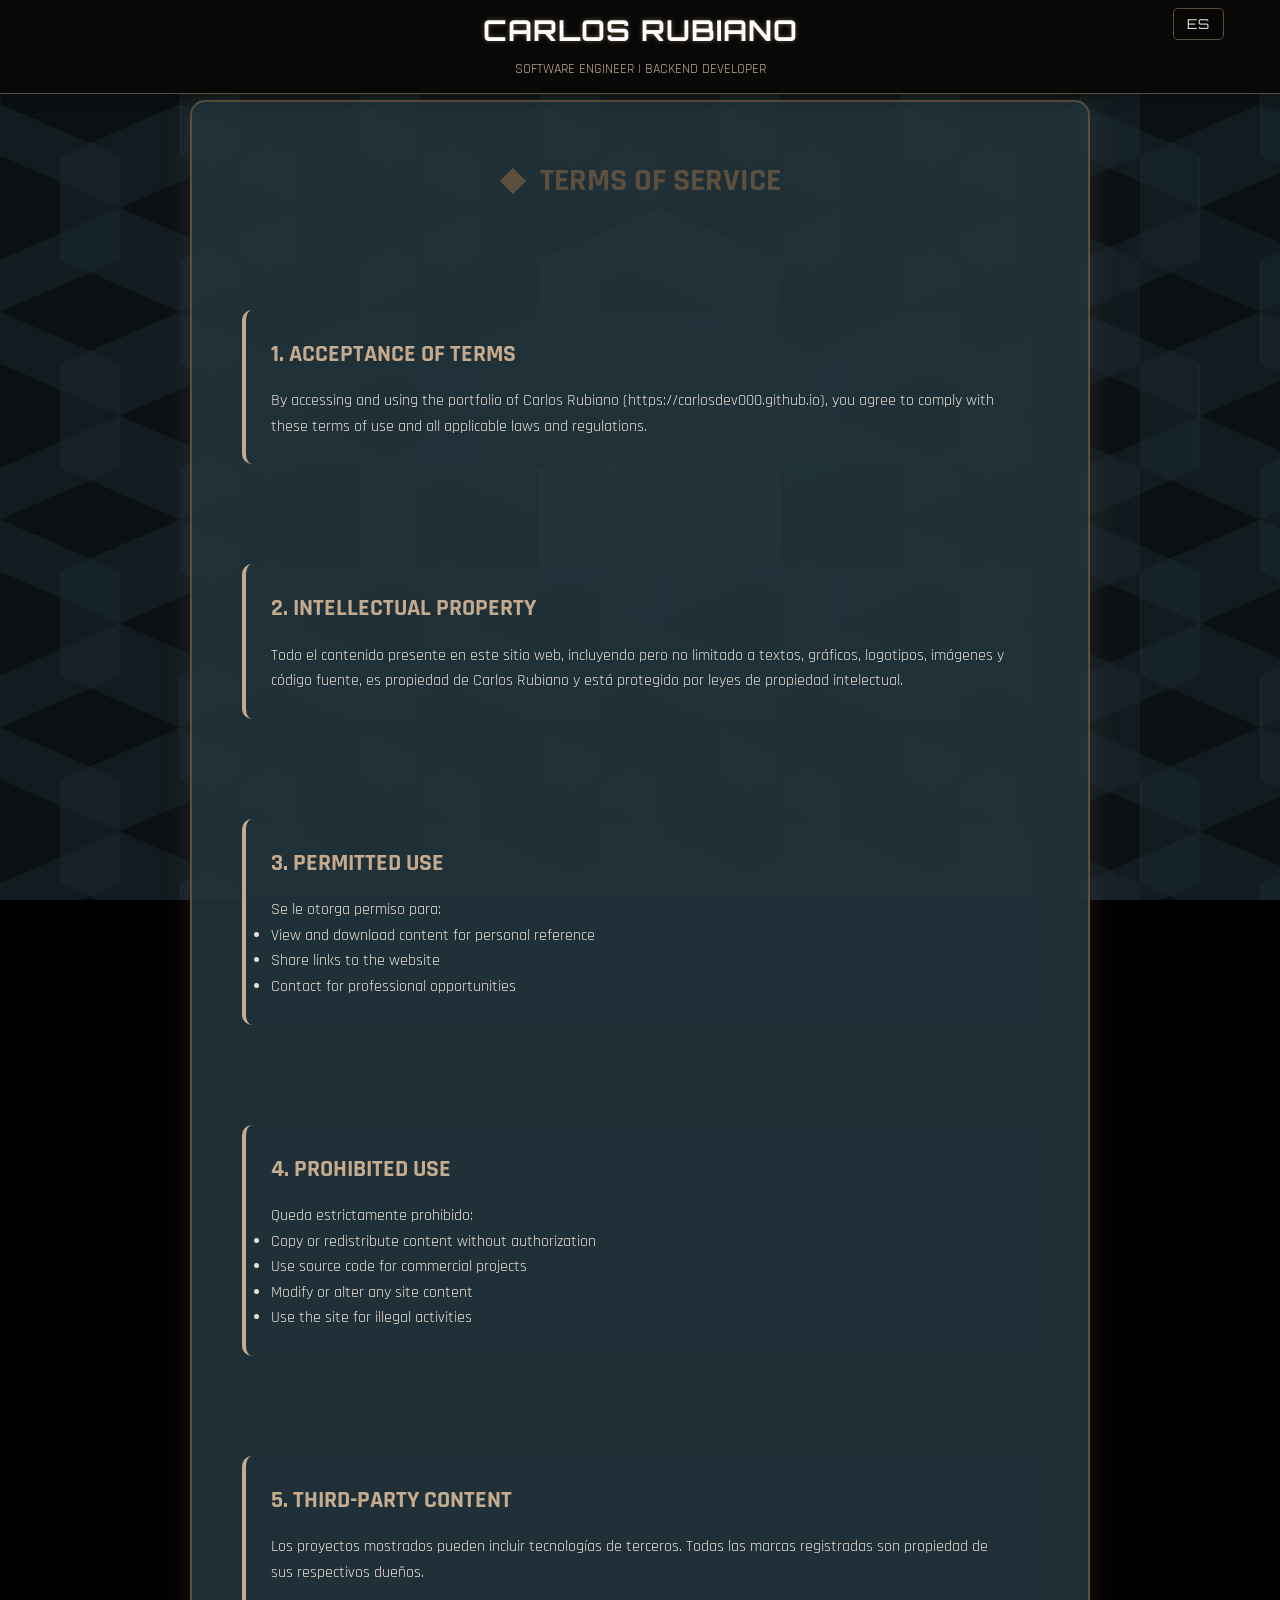
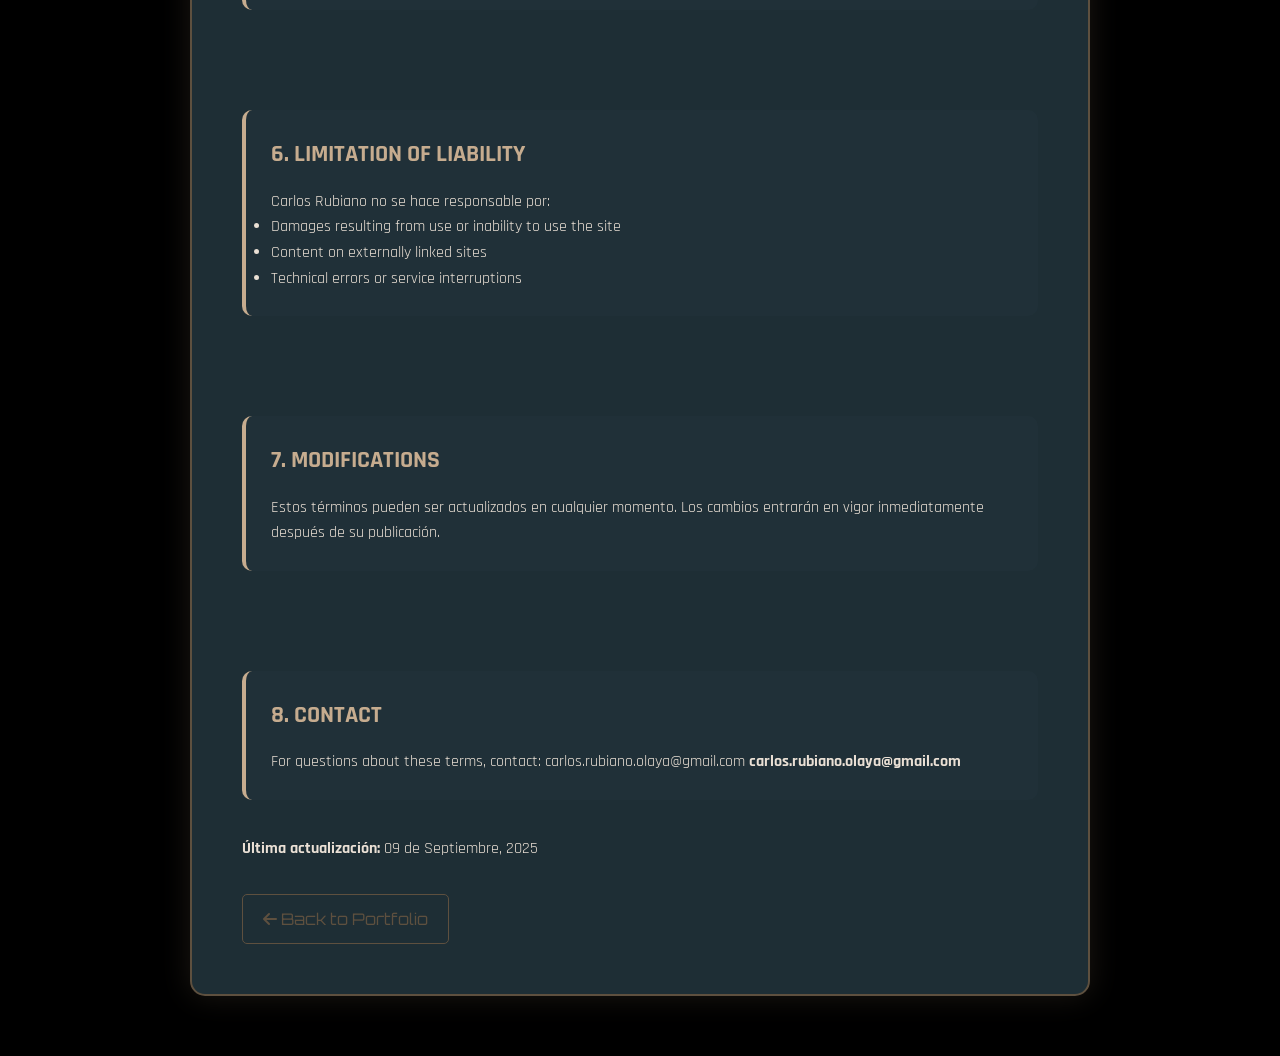
<file: terms.html>
<!DOCTYPE html>
<html lang="es">
<head>
    <meta charset="UTF-8">
    <meta name="viewport" content="width=device-width, initial-scale=1.0">
    <meta name="description" content="Portafolio de Carlos Rubiano | Ingeniero de Software ">
    <title>Términos de Uso - Carlos Rubiano</title>
    <link href="https://fonts.googleapis.com/css2?family=Orbitron:wght@400;700&family=Rajdhani:wght@400;700&display=swap" rel="stylesheet">
    <link rel="stylesheet" href="https://cdnjs.cloudflare.com/ajax/libs/font-awesome/6.4.0/css/all.min.css">
    <link rel="stylesheet" href="styles.css">
    <script src="i18n.js"></script>
</head>
<body>
    <header>
        <div class="header-content">
            <h1 data-text="CARLOS RUBIANO">CARLOS RUBIANO</h1>
            <p class="subtitle" data-i18n="header.subtitle">INGENIERO DE SOFTWARE | DESARROLLADOR BACKEND</p>
        </div>
    </header>

    <div id="hexagon-bg"></div>
    <div class="legal-container">
        <h1><span class="neon-icon">◆</span> <span data-i18n="terms.title">TÉRMINOS DE USO</span></h1>
        
        <div class="legal-section">
            <h2 data-i18n="terms.section1">1. ACEPTACIÓN DE TÉRMINOS</h2>
            <p data-i18n="terms.section1_text">Al acceder y utilizar el portafolio de Carlos Rubiano (https://carlosdev000.github.io), usted acepta cumplir con estos términos de uso y todas las leyes y regulaciones aplicables.</p>
        </div>

        <div class="legal-section">
            <h2 data-i18n="terms.section2">2. PROPIEDAD INTELECTUAL</h2>
            <p>Todo el contenido presente en este sitio web, incluyendo pero no limitado a textos, gráficos, logotipos, imágenes y código fuente, es propiedad de Carlos Rubiano y está protegido por leyes de propiedad intelectual.</p>
        </div>

        <div class="legal-section">
            <h2 data-i18n="terms.section3">3. USO PERMITIDO</h2>
            <p>Se le otorga permiso para:</p>
            <ul>
                <li data-i18n="terms.use1">Ver y descargar el contenido para referencia personal</li>
                <li data-i18n="terms.use2">Compartir enlaces al sitio web</li>
                <li data-i18n="terms.use3">Contactar para oportunidades profesionales</li>
            </ul>
        </div>

        <div class="legal-section">
            <h2 data-i18n="terms.section4">4. USO PROHIBIDO</h2>
            <p>Queda estrictamente prohibido:</p>
            <ul>
                <li data-i18n="terms.prohibited1">Copiar o redistribuir el contenido sin autorización</li>
                <li data-i18n="terms.prohibited2">Utilizar el código fuente para proyectos comerciales</li>
                <li data-i18n="terms.prohibited3">Modificar o alterar cualquier contenido del sitio</li>
                <li data-i18n="terms.prohibited4">Usar el sitio para actividades ilegales</li>
            </ul>
        </div>

        <div class="legal-section">
            <h2 data-i18n="terms.section5">5. CONTENIDO DE TERCEROS</h2>
            <p>Los proyectos mostrados pueden incluir tecnologías de terceros. Todas las marcas registradas son propiedad de sus respectivos dueños.</p>
        </div>

        <div class="legal-section">
            <h2 data-i18n="terms.section6">6. LIMITACIÓN DE RESPONSABILIDAD</h2>
            <p>Carlos Rubiano no se hace responsable por:</p>
            <ul>
                <li data-i18n="terms.limit1">Daños resultantes del uso o incapacidad de uso del sitio</li>
                <li data-i18n="terms.limit2">Contenido en sitios enlazados externamente</li>
                <li data-i18n="terms.limit3">Errores técnicos o interrupciones del servicio</li>
            </ul>
        </div>

        <div class="legal-section">
            <h2 data-i18n="terms.section7">7. MODIFICACIONES</h2>
            <p>Estos términos pueden ser actualizados en cualquier momento. Los cambios entrarán en vigor inmediatamente después de su publicación.</p>
        </div>

        <div class="legal-section">
            <h2 data-i18n="terms.section8">8. CONTACTO</h2>
            <p data-i18n="terms.contact">Para preguntas sobre estos términos, contactar a: <strong>carlos.rubiano.olaya@gmail.com</strong></p>
        </div>

        <p><strong>Última actualización:</strong> 09 de Septiembre, 2025</p>

        <a href="index.html" class="back-button"><i class="fas fa-arrow-left"></i> <span data-i18n="terms.back">Volver al Portafolio</span></a>
    </div>

    <script src="i18n-extras.js"></script>
    <script>
        (function() {
            'use strict';
            var extras = {
                es: {
                    'privacy.title': 'POLÍTICA DE PRIVACIDAD',
                    'privacy.section1': '1. INFORMACIÓN GENERAL',
                    'privacy.section1_text': 'Carlos Rubiano ("yo", "mi", "mío") opera el sitio web https://carlosdev000.github.io (el "Servicio"). Esta página le informa sobre mis políticas respecto a la recopilación, uso y divulgación de datos personales cuando utiliza mi Servicio.',
                    'privacy.section2': '2. DATOS RECOPILADOS',
                    'privacy.voluntary': 'Datos proporcionados voluntariamente:',
                    'privacy.automatic': 'Datos recopilados automáticamente:',
                    'privacy.contact_info': 'Información de contacto:',
                    'privacy.contact_desc': 'Nombre, email y mensaje a través del formulario',
                    'privacy.communications': 'Comunicaciones:',
                    'privacy.communications_desc': 'Copia de las comunicaciones por email',
                    'privacy.technical': 'Datos técnicos:',
                    'privacy.technical_desc': 'Dirección IP, tipo de navegador, páginas visitadas',
                    'privacy.cookies': 'Cookies:',
                    'privacy.cookies_desc': 'Datos de analítica web (Google Analytics)',
                    'privacy.metadata': 'Metadatos:',
                    'privacy.metadata_desc': 'Tiempo de visita, clicks, patrones de navegación',
                    'privacy.section3': '3. FINALIDAD DEL TRATAMIENTO',
                    'privacy.section4': '4. COOKIES Y TECNOLOGÍAS SIMILARES',
                    'privacy.cookies_intro': 'Utilizo las siguientes categorías de cookies:',
                    'privacy.essential': 'Esenciales:',
                    'privacy.essential_desc': 'Necesarias para el funcionamiento básico',
                    'privacy.analytics': 'Analíticas:',
                    'privacy.analytics_desc': 'Google Analytics para entender el uso del sitio',
                    'privacy.functional': 'Funcionales:',
                    'privacy.functional_desc': 'Mejoran la experiencia de usuario',
                    'privacy.cookies_manage': 'Puede gestionar las cookies',
                    'privacy.cookies_manage_desc': 'desde la configuración de su navegador. Sin cookies esenciales, algunas funciones podrían no estar disponibles.',
                    'privacy.section5': '5. COMPARTICIÓN DE DATOS',
                    'privacy.sharing_intro': 'Sus datos personales pueden ser compartidos con:',
                    'privacy.providers': 'Proveedores de servicios:',
                    'privacy.providers_desc': 'Google Analytics, servicios de hosting',
                    'privacy.authorities': 'Autoridades legales:',
                    'privacy.authorities_desc': 'Cuando sea requerido por ley',
                    'privacy.email_providers': 'Proveedores de email:',
                    'privacy.email_providers_desc': 'Servicios de gestión de correo',
                    'privacy.no_sell': 'No vendo ni alquilo',
                    'privacy.no_sell_desc': 'sus datos personales a terceros con fines comerciales.',
                    'privacy.section6': '6. SEGURIDAD DE LOS DATOS',
                    'privacy.security_intro': 'Implemento medidas de seguridad técnicas y organizativas apropiadas para proteger sus datos personales, incluyendo:',
                    'privacy.https': 'Conexiones seguras (HTTPS/SSL)',
                    'privacy.access': 'Acceso restringido a datos personales',
                    'privacy.reviews': 'Revisiones periódicas de seguridad',
                    'privacy.backups': 'Copias de seguridad cifradas',
                    'privacy.section7': '7. SUS DERECHOS',
                    'privacy.rights_intro': 'De acuerdo con el RGPD y otras leyes de protección de datos, usted tiene derecho a:',
                    'privacy.access_right': 'Acceso:',
                    'privacy.access_right_desc': 'Solicitar una copia de sus datos personales',
                    'privacy.rectification': 'Rectificación:',
                    'privacy.rectification_desc': 'Corregir datos inexactos',
                    'privacy.deletion': 'Eliminación:',
                    'privacy.deletion_desc': 'Solicitar la eliminación de sus datos',
                    'privacy.limitation': 'Limitación:',
                    'privacy.limitation_desc': 'Restringir el procesamiento de sus datos',
                    'privacy.portability': 'Portabilidad:',
                    'privacy.portability_desc': 'Recibir sus datos en formato estructurado',
                    'privacy.objection': 'Oposición:',
                    'privacy.objection_desc': 'Oponerse al procesamiento de sus datos',
                    'privacy.section8': '8. TRANSFERENCIAS INTERNACIONALES',
                    'privacy.transfers_intro': 'Sus datos pueden ser transferidos y procesados en países fuera de su jurisdicción, incluyendo Estados Unidos. Aseguramos que estas transferencias cumplan con las leyes aplicables de protección de datos mediante:',
                    'privacy.clauses': 'Cláusulas contractuales estándar',
                    'privacy.adequacy': 'Decisiones de adecuación de la Comisión Europea',
                    'privacy.certifications': 'Certificaciones de privacidad válidas',
                    'privacy.section9': '9. CONSERVACIÓN DE DATOS',
                    'privacy.retention_intro': 'Conservamos sus datos personales solo durante el tiempo necesario para los fines descritos:',
                    'privacy.contact_data': 'Datos de contacto:',
                    'privacy.contact_data_desc': '2 años desde la última comunicación',
                    'privacy.analytics_data': 'Datos analíticos:',
                    'privacy.analytics_data_desc': '26 meses (Google Analytics)',
                    'privacy.cookies_data': 'Cookies:',
                    'privacy.cookies_data_desc': 'Según la duración de cada cookie',
                    'privacy.section10': '10. CAMBIOS EN ESTA POLÍTICA',
                    'privacy.changes_intro': 'Puedo actualizar esta Política de Privacidad periódicamente. Le notificaré sobre cualquier cambio:',
                    'privacy.change1': 'Publicando la nueva política en esta página',
                    'privacy.change2': 'Actualizando la fecha de "última actualización"',
                    'privacy.change3': 'Enviando una notificación por email (si procede)',
                    'privacy.contact_title': 'CONTACTO',
                    'privacy.contact_desc': 'Para ejercer sus derechos o preguntas sobre privacidad:',
                    'privacy.response_time': 'Tiempo de respuesta:',
                    'privacy.did_you_know': '¿Sabía que?',
                    'privacy.did_you_know_desc': 'Esta política cumple con el RGPD (UE), LGPD (Brasil), CCPA/CPRA (California), y otras leyes internacionales de protección de datos.',
                    'privacy.back': 'Volver al Portafolio',
                    'terms.title': 'TÉRMINOS DE USO',
                    'terms.section1': '1. ACEPTACIÓN DE TÉRMINOS',
                    'terms.section1_text': 'Al acceder y utilizar el portafolio de Carlos Rubiano (https://carlosdev000.github.io), usted acepta cumplir con estos términos de uso y todas las leyes y regulaciones aplicables.',
                    'terms.section2': '2. PROPIEDAD INTELECTUAL',
                    'terms.section3': '3. USO PERMITIDO',
                    'terms.use1': 'Ver y descargar el contenido para referencia personal',
                    'terms.use2': 'Compartir enlaces al sitio web',
                    'terms.use3': 'Contactar para oportunidades profesionales',
                    'terms.section4': '4. USO PROHIBIDO',
                    'terms.prohibited1': 'Copiar o redistribuir el contenido sin autorización',
                    'terms.prohibited2': 'Utilizar el código fuente para proyectos comerciales',
                    'terms.prohibited3': 'Modificar o alterar cualquier contenido del sitio',
                    'terms.prohibited4': 'Usar el sitio para actividades ilegales',
                    'terms.section5': '5. CONTENIDO DE TERCEROS',
                    'terms.section6': '6. LIMITACIÓN DE RESPONSABILIDAD',
                    'terms.limit1': 'Daños resultantes del uso o incapacidad de uso del sitio',
                    'terms.limit2': 'Contenido en sitios enlazados externamente',
                    'terms.limit3': 'Errores técnicos o interrupciones del servicio',
                    'terms.section7': '7. MODIFICACIONES',
                    'terms.section8': '8. CONTACTO',
                    'terms.contact': 'Para preguntas sobre estos términos, contactar a: carlos.rubiano.olaya@gmail.com',
                    'terms.back': 'Volver al Portafolio',
                    'sitemap.title': 'MAPA DEL SITIO',
                    'sitemap.main_pages': 'Páginas Principales',
                    'sitemap.home': 'Inicio - Portafolio Principal',
                    'sitemap.about': 'Sección Sobre Mí',
                    'sitemap.projects': 'Sección Proyectos',
                    'sitemap.skills': 'Sección Habilidades',
                    'sitemap.experience': 'Sección Experiencia',
                    'sitemap.contact': 'Sección Contacto',
                    'sitemap.legal': 'Documentos Legales',
                    'sitemap.privacy': 'Política de Privacidad',
                    'sitemap.terms': 'Términos de Uso',
                    'sitemap.external': 'Enlaces Externos',
                    'sitemap.linkedin': 'Perfil de LinkedIn',
                    'sitemap.github': 'Perfil de GitHub',
                    'sitemap.back': 'Volver al Portafolio'
                },
                en: {
                    'privacy.title': 'PRIVACY POLICY',
                    'privacy.section1': '1. GENERAL INFORMATION',
                    'privacy.section1_text': 'Carlos Rubiano ("I", "me", "my") operates the website https://carlosdev000.github.io (the "Service"). This page informs you about my policies regarding the collection, use, and disclosure of personal data when you use my Service.',
                    'privacy.section2': '2. DATA COLLECTED',
                    'privacy.voluntary': 'Data provided voluntarily:',
                    'privacy.automatic': 'Data collected automatically:',
                    'privacy.contact_info': 'Contact information:',
                    'privacy.contact_desc': 'Name, email and message through the form',
                    'privacy.communications': 'Communications:',
                    'privacy.communications_desc': 'Copy of email communications',
                    'privacy.technical': 'Technical data:',
                    'privacy.technical_desc': 'IP address, browser type, pages visited',
                    'privacy.cookies': 'Cookies:',
                    'privacy.cookies_desc': 'Web analytics data (Google Analytics)',
                    'privacy.metadata': 'Metadata:',
                    'privacy.metadata_desc': 'Visit time, clicks, browsing patterns',
                    'privacy.section3': '3. PURPOSE OF PROCESSING',
                    'privacy.section4': '4. COOKIES AND SIMILAR TECHNOLOGIES',
                    'privacy.cookies_intro': 'I use the following categories of cookies:',
                    'privacy.essential': 'Essential:',
                    'privacy.essential_desc': 'Necessary for basic operation',
                    'privacy.analytics': 'Analytics:',
                    'privacy.analytics_desc': 'Google Analytics to understand site usage',
                    'privacy.functional': 'Functional:',
                    'privacy.functional_desc': 'Improve user experience',
                    'privacy.cookies_manage': 'You can manage cookies',
                    'privacy.cookies_manage_desc': 'from your browser settings. Without essential cookies, some features may not be available.',
                    'privacy.section5': '5. DATA SHARING',
                    'privacy.sharing_intro': 'Your personal data may be shared with:',
                    'privacy.providers': 'Service providers:',
                    'privacy.providers_desc': 'Google Analytics, hosting services',
                    'privacy.authorities': 'Legal authorities:',
                    'privacy.authorities_desc': 'When required by law',
                    'privacy.email_providers': 'Email providers:',
                    'privacy.email_providers_desc': 'Email management services',
                    'privacy.no_sell': 'I do not sell or rent',
                    'privacy.no_sell_desc': 'your personal data to third parties for commercial purposes.',
                    'privacy.section6': '6. DATA SECURITY',
                    'privacy.security_intro': 'I implement appropriate technical and organizational security measures to protect your personal data, including:',
                    'privacy.https': 'Secure connections (HTTPS/SSL)',
                    'privacy.access': 'Restricted access to personal data',
                    'privacy.reviews': 'Periodic security reviews',
                    'privacy.backups': 'Encrypted backups',
                    'privacy.section7': '7. YOUR RIGHTS',
                    'privacy.rights_intro': 'Under the GDPR and other data protection laws, you have the right to:',
                    'privacy.access_right': 'Access:',
                    'privacy.access_right_desc': 'Request a copy of your personal data',
                    'privacy.rectification': 'Rectification:',
                    'privacy.rectification_desc': 'Correct inaccurate data',
                    'privacy.deletion': 'Deletion:',
                    'privacy.deletion_desc': 'Request deletion of your data',
                    'privacy.limitation': 'Limitation:',
                    'privacy.limitation_desc': 'Restrict processing of your data',
                    'privacy.portability': 'Portability:',
                    'privacy.portability_desc': 'Receive your data in structured format',
                    'privacy.objection': 'Objection:',
                    'privacy.objection_desc': 'Object to processing of your data',
                    'privacy.section8': '8. INTERNATIONAL TRANSFERS',
                    'privacy.transfers_intro': 'Your data may be transferred and processed in countries outside your jurisdiction, including the United States. We ensure these transfers comply with applicable data protection laws through:',
                    'privacy.clauses': 'Standard contractual clauses',
                    'privacy.adequacy': 'European Commission adequacy decisions',
                    'privacy.certifications': 'Valid privacy certifications',
                    'privacy.section9': '9. DATA RETENTION',
                    'privacy.retention_intro': 'We retain your personal data only for as long as necessary for the purposes described:',
                    'privacy.contact_data': 'Contact data:',
                    'privacy.contact_data_desc': '2 years from last communication',
                    'privacy.analytics_data': 'Analytics data:',
                    'privacy.analytics_data_desc': '26 months (Google Analytics)',
                    'privacy.cookies_data': 'Cookies:',
                    'privacy.cookies_data_desc': "According to each cookie's duration",
                    'privacy.section10': '10. CHANGES TO THIS POLICY',
                    'privacy.changes_intro': 'I may update this Privacy Policy periodically. I will notify you of any changes:',
                    'privacy.change1': 'By posting the new policy on this page',
                    'privacy.change2': 'By updating the "last updated" date',
                    'privacy.change3': 'By sending an email notification (if applicable)',
                    'privacy.contact_title': 'CONTACT',
                    'privacy.contact_desc': 'To exercise your rights or questions about privacy:',
                    'privacy.response_time': 'Response time:',
                    'privacy.did_you_know': 'Did you know?',
                    'privacy.did_you_know_desc': 'This policy complies with the GDPR (EU), LGPD (Brazil), CCPA/CPRA (California), and other international data protection laws.',
                    'privacy.back': 'Back to Portfolio',
                    'terms.title': 'TERMS OF SERVICE',
                    'terms.section1': '1. ACCEPTANCE OF TERMS',
                    'terms.section1_text': 'By accessing and using the portfolio of Carlos Rubiano (https://carlosdev000.github.io), you agree to comply with these terms of use and all applicable laws and regulations.',
                    'terms.section2': '2. INTELLECTUAL PROPERTY',
                    'terms.section3': '3. PERMITTED USE',
                    'terms.use1': 'View and download content for personal reference',
                    'terms.use2': 'Share links to the website',
                    'terms.use3': 'Contact for professional opportunities',
                    'terms.section4': '4. PROHIBITED USE',
                    'terms.prohibited1': 'Copy or redistribute content without authorization',
                    'terms.prohibited2': 'Use source code for commercial projects',
                    'terms.prohibited3': 'Modify or alter any site content',
                    'terms.prohibited4': 'Use the site for illegal activities',
                    'terms.section5': '5. THIRD-PARTY CONTENT',
                    'terms.section6': '6. LIMITATION OF LIABILITY',
                    'terms.limit1': 'Damages resulting from use or inability to use the site',
                    'terms.limit2': 'Content on externally linked sites',
                    'terms.limit3': 'Technical errors or service interruptions',
                    'terms.section7': '7. MODIFICATIONS',
                    'terms.section8': '8. CONTACT',
                    'terms.contact': 'For questions about these terms, contact: carlos.rubiano.olaya@gmail.com',
                    'terms.back': 'Back to Portfolio',
                    'sitemap.title': 'SITEMAP',
                    'sitemap.main_pages': 'Main Pages',
                    'sitemap.home': 'Home - Main Portfolio',
                    'sitemap.about': 'About Me Section',
                    'sitemap.projects': 'Projects Section',
                    'sitemap.skills': 'Skills Section',
                    'sitemap.experience': 'Experience Section',
                    'sitemap.contact': 'Contact Section',
                    'sitemap.legal': 'Legal Documents',
                    'sitemap.privacy': 'Privacy Policy',
                    'sitemap.terms': 'Terms of Service',
                    'sitemap.external': 'External Links',
                    'sitemap.linkedin': 'LinkedIn Profile',
                    'sitemap.github': 'GitHub Profile',
                    'sitemap.back': 'Back to Portfolio'
                }
            };

            if (window.i18n && window.i18n.t) {
                Object.keys(extras).forEach(function(lang) {
                    if (!window.i18n.translations[lang]) {
                        window.i18n.translations[lang] = {};
                    }
                    Object.assign(window.i18n.translations[lang], extras[lang]);
                });
            }
        })();
    </script>

    <script src="scripts.js"></script>
</body>
</html>
</file>
<file: styles.css>
/* ===== VARIABLES Y RESET ===== */
:root {
    --color-black: #0a0908;
    --color-jet-black: #22333b;
    --color-almond-cream: #eae0d5;
    --color-khaki-beige: #c6ac8f;
    --color-stone-brown: #5e503f;

    --color-bg: var(--color-black);
    --color-surface: var(--color-jet-black);
    --color-text: var(--color-almond-cream);
    --color-text-highlight: #ffffff;
    --color-primary: var(--color-stone-brown);
    --color-secondary: var(--color-khaki-beige);
    --color-accent: var(--color-almond-cream);

    --font-primary: 'Orbitron', sans-serif;
    --font-secondary: 'Rajdhani', sans-serif;
    --card-padding: 1.5rem;
    --card-padding-small: 1rem;
    --skill-bar-height: 8px;
    --timeline-gap: 1.5rem;
    --header-height: 80px;
    --mobile-header-height: 70px;
}

* {
    margin: 0;
    padding: 0;
    box-sizing: border-box;
}

/* ===== FUENTES ===== */
@import url('https://fonts.googleapis.com/css2?family=Orbitron:wght@400;700&family=Rajdhani:wght@400;700&display=swap');

/* ===== BASE ===== */
html {
    scroll-behavior: smooth;
    scroll-padding-top: var(--header-height);
}

body {
    font-family: var(--font-secondary);
    background-color: #000;
    color: var(--color-text);
    line-height: 1.7;
    position: relative;
    min-height: 100vh;
    overflow-x: hidden;
    display: flex;
    flex-direction: column;
}

body::after {
    content: '';
    position: fixed;
    top: 0;
    left: 0;
    width: 100%;
    height: 100%;
    pointer-events: none;
    z-index: 9999;
    background: repeating-linear-gradient(
        0deg,
        transparent,
        transparent 2px,
        rgba(0, 0, 0, 0.02) 2px,
        rgba(0, 0, 0, 0.02) 4px
    );
}

/* ===== FONDO HEXAGONAL INTERACTIVO ===== */
#hexagon-bg {
    position: fixed;
    top: 0;
    left: 0;
    width: 100%;
    height: 100%;
    z-index: -1;
    overflow: hidden;
    pointer-events: none;
}

.hexagon {
    position: absolute;
    left: var(--x, 0);
    top: var(--y, 0);
    width: calc(var(--size, 100px) * 2);
    height: calc(var(--size, 100px) * 1.732); 
    clip-path: polygon(
        50% 0%,
        100% 25%,
        100% 75%,
        50% 100%,
        0% 75%,
        0% 25%
    );
    opacity: 1.08;
    pointer-events: auto;
    transform: translateZ(0);
    background-color: rgba(34, 51, 59, 0.35);
}

.hexagon-border {
    position: absolute;
    top: 0;
    left: 0;
    width: 100%;
    height: 100%;
    clip-path: inherit;
    border: 1px solid rgba(94, 80, 63, 0.4);
    transition: all 0.3s ease;
    transform: translateZ(0);
}

.hexagon-highlight {
    position: absolute;
    width: 100%;
    height: 100%;
    clip-path: inherit;
    background-color: rgba(198, 172, 143, 0.15);
    border: 1px solid var(--color-secondary);
    opacity: var(--intensity, 0);
    box-shadow: 
        0 0 calc(var(--intensity, 0) * 20px) var(--color-secondary),
        0 0 calc(var(--intensity, 0) * 40px) rgba(198, 172, 143, 0.4),
        inset 0 0 calc(var(--intensity, 0) * 30px) rgba(198, 172, 143, 0.2);
    transition: all 0.3s ease-out;
    transform: translateZ(0);
}

.hexagon::before {
    content: '';
    position: absolute;
    top: 0;
    left: 0;
    width: 100%;
    height: 100%;
    background-color: rgba(234, 224, 213, 0.08);
    border: 1px solid var(--color-secondary);
    opacity: var(--intensity, 0);
    box-shadow: 
        0 0 calc(var(--intensity, 0) * 30px) var(--color-secondary),
        0 0 calc(var(--intensity, 0) * 60px) rgba(198, 172, 143, 0.6),
        inset 0 0 calc(var(--intensity, 0) * 40px) rgba(198, 172, 143, 0.3);
    clip-path: inherit;
    transform: translateZ(0);
    filter: brightness(1.5);
    border-color: var(--color-secondary);
    transition: all 0.2s ease-out;
}

.hexagon.active {
    opacity: 0.3;
}

.hexagon.active::before {
    opacity: 0.8;
    background-color: rgba(234, 224, 213, 0.15);
    box-shadow: 
        0 0 20px var(--color-secondary),
        0 0 40px rgba(198, 172, 143, 0.8),
        0 0 60px var(--color-secondary),
        0 0 80px rgba(198, 172, 143, 0.5),
        inset 0 0 30px rgba(198, 172, 143, 0.3);
    animation: hexPulse 2s ease-in-out infinite;
}

@keyframes hexPulse {
    0%, 100% {
        box-shadow: 
            0 0 20px var(--color-secondary),
            0 0 40px rgba(198, 172, 143, 0.8),
            0 0 60px var(--color-secondary),
            0 0 80px rgba(198, 172, 143, 0.5),
            inset 0 0 30px rgba(198, 172, 143, 0.3);
    }
    50% {
        box-shadow: 
            0 0 30px var(--color-secondary),
            0 0 60px rgba(198, 172, 143, 1),
            0 0 90px var(--color-secondary),
            0 0 120px rgba(198, 172, 143, 0.7),
            inset 0 0 45px rgba(198, 172, 143, 0.4);
    }
}

/* ===== HEADER RESPONSIVO ===== */
header {
    background: rgba(10, 9, 8, 0.95);
    backdrop-filter: blur(8px);
    position: fixed;
    width: 100%;
    top: 0;
    z-index: 1000;
    border-bottom: 1px solid var(--color-primary);
    box-shadow: 0 2px 15px rgba(0, 0, 0, 0.3);
    height: auto;
    padding: 0.2rem 0;
    box-sizing: border-box;
    min-height: 40px;
    display: flex;
    align-items: center;
}

.header-content {
    max-width: 1200px;
    margin: 0 auto;
    text-align: center;
    padding: 0.2rem 1rem;
    display: flex;
    flex-direction: column;
    justify-content: center;
    height: 100%;
    width: 100%;
    position: relative;
}

header h1 {
    font-family: var(--font-primary);
    color: var(--color-text-highlight);
    font-size: clamp(1.1rem, 3.5vw, 1.8rem);
    letter-spacing: 1px;
    text-shadow: 0 0 5px var(--color-primary);
    margin-bottom: 0.1rem;
}

header p {
    font-family: var(--font-secondary);
    color: var(--color-secondary);
    font-size: clamp(0.7rem, 1.8vw, 0.9rem);    
    margin-bottom: 0.3rem;
}

.header-nav {
    display: flex;
    justify-content: center;
    flex-wrap: wrap;
    gap: 0.5rem;
    padding: 0 1rem;
}

.header-nav a {
    color: var(--color-text);
    text-decoration: none;
    font-family: var(--font-primary);
    font-size: clamp(0.7rem, 1.5vw, 1rem);
    letter-spacing: 1px;
    padding: 0.5rem 0.8rem;
    border-radius: 5px;
    transition: all 0.3s ease;
    white-space: nowrap;
}

.header-nav a:hover {
    color: var(--color-bg);
    background-color: var(--color-primary);
}

/* ===== MAIN CONTENT ===== */
main {
    padding-bottom: 60px;
    max-width: 1400px;
    margin: 0 auto;
    width: 100%;
    flex: 1;
    overflow-x: hidden;
    padding-top: calc(var(--header-height) + 4rem);
}

section {
    padding: 2rem 1rem;
    scroll-margin-top: 120px;
}

/* ===== SECCI�N ABOUT ===== */
#about.neural-section {
    scroll-margin-top: 140px; 
    margin-top: 40px;
    padding-top: 2rem; 
    min-height: auto;
}

.neural-section {
    background: rgba(34, 51, 59, 0.7);
    margin: 2.5rem auto;
    padding: 2rem;
    border-radius: 10px;
    box-shadow: 0 0 20px rgba(94, 80, 63, 0.3);
    backdrop-filter: blur(5px);
    border: 1px solid rgba(94, 80, 63, 0.4);
    max-width: 1200px;
    width: calc(100% - 2rem);
    min-height: 0;
    height: auto;
}

.neural-section h2 {
    font-family: var(--font-primary);
    color: var(--color-text-highlight);
    font-size: clamp(1.5rem, 5vw, 2rem);
    letter-spacing: 1px;
    text-shadow: 0 0 8px var(--color-primary);
    margin-bottom: 1.5rem;
    position: relative;
    text-align: center;
    padding: 0 1rem;
    word-break: break-word;
    overflow-wrap: break-word;
}

.neural-section h2::after {
    content: "";
    position: absolute;
    bottom: -0.5rem;
    left: 50%;
    transform: translateX(-50%);
    width: 80%;
    max-width: 300px;
    height: 2px;
    background: linear-gradient(90deg, transparent, var(--color-primary), transparent);
}

.neon-icon {
    color: var(--color-primary);
    margin-right: 0.5rem;
}
.section-icon {
    color: var(--color-primary);
    margin-right: 0.5rem;
}

.content-box {
    padding: 1rem;
}

.neon-text {
    margin-bottom: 0.8rem;
    line-height: 1.6;
}

/* ===== PROYECTOS ===== */
.projects-grid {
    display: grid;
    grid-template-columns: repeat(auto-fit, minmax(min(300px, 100%), 1fr));
    gap: 2rem;
    padding: 1rem;
}

.project-card {
    background: rgba(34, 51, 59, 0.7);
    border: 1px solid var(--color-primary);
    border-radius: 10px;
    padding: 1.5rem;
    transition: all 0.3s ease;
    backdrop-filter: blur(5px);
    display: flex;
    flex-direction: column;
    min-height: 0;
}

.project-card:hover {
    transform: translateY(-10px);
    box-shadow: 0 10px 20px rgba(94, 80, 63, 0.3);
    border-color: var(--color-secondary);
}

.project-card:hover .tech-tag {
    transform: scale(1.05);
    box-shadow: 0 0 10px var(--color-primary);
}

.project-header {
    display: flex;
    justify-content: space-between;
    align-items: flex-start;
    gap: 0.8rem;
    margin-bottom: 0.3rem;
    flex-wrap: wrap;
}

.project-header h3 {
    font-family: var(--font-primary);
    color: var(--color-secondary);
    font-size: clamp(1.1rem, 4vw, 1.3rem);
    letter-spacing: 1px;
    margin: 0;
    flex: 1;
    min-width: 0;
    word-break: break-word; 
    overflow-wrap: break-word; 
    hyphens: auto; 
}

.tech-tag {
    padding: 0.3rem 0.8rem;
    border-radius: 20px;
    font-size: 0.8rem;
    background: rgba(94, 80, 63, 0.2);
    border: 1px solid var(--color-primary);
    white-space: nowrap;
    flex-shrink: 0;
    transition: transform 0.3s ease;
}

.project-card p {
    margin-bottom: 0.3rem;
    line-height: 1.6;
    flex: 1;
    min-height: 0;
}

.tech-stack {
    display: flex;
    gap: 0.5rem;
    margin: 1rem 0;
    flex-wrap: wrap;
}

.tech-stack span {
    background: rgba(94, 80, 63, 0.2);
    padding: 0.3rem 0.8rem;
    border-radius: 5px;
    font-size: clamp(0.8rem, 2vw, 0.9rem);
    border: 1px solid rgba(94, 80, 63, 0.3);
    white-space: nowrap;
}

.project-meta {
    display: flex;
    gap: 1rem;
    margin-top: 1rem;
    font-size: clamp(0.75rem, 2vw, 0.85rem);
    color: var(--color-secondary);
    flex-wrap: wrap;
}

.project-meta span {
    display: inline-flex;
    align-items: center;
    gap: 0.3rem;
    white-space: nowrap;
}

/* ===== HABILIDADES ===== */
.skills-grid {
    display: grid;
    grid-template-columns: repeat(auto-fit, minmax(250px, 1fr));
    gap: 1.5rem;
    padding: 1rem;
}

.skill-card {
    background: rgba(34, 51, 59, 0.5);
    border-radius: 8px;
    padding: 1.2rem;
    backdrop-filter: blur(5px);
    transition: all 0.3s ease;
    display: flex;
    flex-direction: column;
    min-height: 0;
}

.skill-card:hover {
    transform: translateY(-10px);
    box-shadow: 0 10px 20px rgba(94, 80, 63, 0.3);
    border-color: var(--color-secondary);
}

.skill-card h3 {
    font-family: var(--font-primary);
    color: var(--color-secondary);
    font-size: 1.1rem;
    margin-bottom: 0.8rem;
}

.skill-bar {
    height: 8px;
    background: rgba(94, 80, 63, 0.2);
    border-radius: 4px;
    overflow: hidden;
}

.skill-level {
    height: 100%;
    background: var(--color-primary);
    border-radius: 4px;
    transition: width 1s ease;
    position: relative;
}

.skill-level::after {
    content: attr(data-level);
    position: absolute;
    right: 0;
    top: -20px;
    font-size: 0.8rem;
    color: var(--color-secondary);
}

/* ===== TIMELINE ===== */
.timeline-container {
    max-width: 900px;
    margin: 0 auto;
    padding: 0 1rem;
}

.timeline {
    display: grid;
    grid-template-columns: minmax(100px, auto) 1fr;
    gap: 1.5rem;
    position: relative;
}

.timeline::before {
    content: '';
    position: absolute;
    top: 0;
    bottom: 0;
    left: calc(100px + 0.75rem);
    width: 2px;
    background: linear-gradient(to bottom, 
        transparent, 
        var(--color-primary), 
        transparent);
}

.timeline-node {
    display: contents;
}

.node-date {
    grid-column: 1;
    color: var(--color-secondary);
    font-family: var(--font-primary);
    font-size: clamp(0.8rem, 3vw, 0.9rem);
    padding-top: 0.3rem;
    text-align: right;
    position: relative;
}

.node-date::after {
    content: '';
    position: absolute;
    right: -1.1rem;
    top: 50%;
    transform: translateY(-50%);
    width: 12px;
    height: 12px;
    border-radius: 50%;
    background: var(--color-primary);
    border: 2px solid var(--color-secondary);
    z-index: 1;
}

.node-content {
    grid-column: 2;
    background: rgba(34, 51, 59, 0.5);
    border-radius: 8px;
    padding: 1.2rem;
    margin-bottom: 1.5rem;
    backdrop-filter: blur(5px);
    border-left: 3px solid var(--color-primary);
    overflow: hidden;
    word-break: break-word;
}

.node-content h3 {
    font-family: var(--font-primary);
    color: var(--color-text-highlight);
    font-size: clamp(1rem, 3vw, 1.1rem);
    margin-bottom: 0.3rem;
    word-break: break-word;
}

.company {
    color: var(--color-secondary);
    font-size: 0.9rem;
    margin-bottom: 0.5rem;
    display: block;
}

/* ===== BOTONES NE�N ===== */
.neon-button {
    display: inline-flex;
    align-items: center;
    gap: 0.5rem;
    padding: 0.6rem 1.2rem;
    background-color: transparent;
    color: var(--color-primary);
    border: 1px solid var(--color-primary);
    border-radius: 5px;
    font-family: var(--font-primary);
    text-decoration: none;
    letter-spacing: 1px;
    transition: all 0.3s ease;
    cursor: pointer;
    margin-top: 0.3rem;
    white-space: nowrap;
}

.neon-button:hover {
    background-color: var(--color-primary);
    color: var(--color-bg);
    box-shadow: 0 0 10px var(--color-primary);
}

/* ===== FORMULARIO DE CONTACTO ===== */
.contact-form {
    display: grid;
    gap: 1.2rem;
    max-width: 600px;
    margin: 0 auto;
    padding: 1.5rem;
    background: rgba(34, 51, 59, 0.7);
    border-radius: 10px;
    border: 1px solid var(--color-primary);
    backdrop-filter: blur(5px);
}

.form-group {
    margin-bottom: 0.5rem;
}

.contact-form label {
    display: block;
    margin-bottom: 0.5rem;
    color: var(--color-secondary);
    font-family: var(--font-primary);
    letter-spacing: 1px;
}

.contact-form input,
.contact-form textarea {
    width: 100%;
    padding: 0.8rem;
    background: rgba(10, 9, 8, 0.8);
    border: 1px solid var(--color-primary);
    border-radius: 5px;
    color: var(--color-text);
    font-family: var(--font-secondary);
    transition: all 0.3s;
}

.contact-form input:focus,
.contact-form textarea:focus {
    outline: none;
    border-color: var(--color-secondary);
    box-shadow: 
        0 0 10px rgba(198, 172, 143, 0.3),
        0 0 20px rgba(94, 80, 63, 0.4),
        0 0 30px rgba(198, 172, 143, 0.3);
}

#form-feedback {
    padding: 1rem;
    border-radius: 8px;
    margin-top: 1rem;
    text-align: center;
    font-family: var(--font-primary);
    letter-spacing: 0.5px;
    transition: all 0.3s ease;
}

.form-success {
    background: rgba(198, 172, 143, 0.1);
    border: 1px solid var(--color-secondary);
    color: var(--color-secondary);
    box-shadow: 0 0 15px rgba(198, 172, 143, 0.3);
}

.form-error {
    background: rgba(234, 224, 213, 0.1);
    border: 1px solid var(--color-accent);
    color: var(--color-accent);
    box-shadow: 0 0 15px rgba(234, 224, 213, 0.3);
}

/* ===== REDES SOCIALES ===== */
.social-section {
    max-width: 600px;
    margin: 2rem auto 0;
    padding: 1rem;
    text-align: center;
}

.social-list {
    display: flex;
    flex-direction: column;
    gap: 0.8rem;
}

.social-item {
    display: flex;
    align-items: center;
    padding: 0.8rem;
    background: rgba(34, 51, 59, 0.5);
    border-left: 3px solid var(--color-primary);
    border-radius: 5px;
    transition: all 0.3s;
    text-decoration: none;
    color: var(--color-text);
}

.social-item:hover {
    background: rgba(94, 80, 63, 0.1);
    border-left-color: var(--color-secondary);
}

.social-item:hover .social-logo {
    transform: scale(1.2) rotate(-5deg);
    transition: transform 0.3s ease;
}

.social-logo {
    width: 24px;
    height: 24px;
    margin-right: 1rem;
    object-fit: contain;
    transition: transform 0.3s ease;
}

.discord-item {
    position: relative;
    padding-right: 3rem;
}

.copy-icon {
    position: absolute;
    right: 1rem;
    background: transparent;
    border: none;
    color: var(--color-text);
    opacity: 0.5;
    cursor: pointer;
}

.copy-icon:hover {
    opacity: 1;
    color: var(--color-accent);
}

/* ===== FOOTER ===== */
.neural-footer {
    background: rgba(10, 9, 8, 0.95);
    border-top: 1px solid var(--color-primary);
    padding: 1.5rem 1rem;
    text-align: center;
}

.footer-content {
    max-width: 1200px;
    margin: 0 auto;
    display: flex;
    flex-direction: column;
    gap: 1.2rem;
    align-items: center;
}

.copyright {
    font-size: 0.9rem;
    opacity: 0.8;
}

.footer-links {
    display: flex;
    flex-wrap: wrap;
    justify-content: center;
    gap: 1rem;
}

.footer-link {
    color: var(--color-text);
    text-decoration: none;
    transition: color 0.3s;
    white-space: nowrap;
}

.footer-link:hover {
    color: var(--color-secondary);
}

/* ===== Men� hamburguesa ===== */
.menu-toggle {
    display: none;
    background: none;
    border: none;
    color: var(--color-text);
    font-size: 1.5rem;
    cursor: pointer;
    position: absolute;
    right: 1rem;
    top: 50%;
    transform: translateY(-50%);
    z-index: 1001;
}

/* ===== SELECTOR DE IDIOMA ===== */
.lang-toggle {
    position: absolute;
    right: 1rem;
    top: 0.3rem;
    transform: none;
    background: transparent;
    border: 1px solid var(--color-primary);
    color: var(--color-text);
    padding: 0.4rem 0.8rem;
    border-radius: 5px;
    font-family: var(--font-primary);
    font-size: clamp(0.7rem, 1.2vw, 0.85rem);
    letter-spacing: 1px;
    cursor: pointer;
    transition: all 0.3s ease;
    z-index: 1001;
    white-space: nowrap;
}

.lang-toggle:hover {
    background-color: var(--color-primary);
    color: var(--color-bg);
    box-shadow: 0 0 10px var(--color-primary);
}

/* ===== RESPONSIVE ===== */
@media (max-width: 1024px) {
    .header-nav {
        gap: 0.3rem;
    }
    
    .header-nav a {
        padding: 0.4rem 0.6rem;
        font-size: 0.75rem;
    }
}

@media (max-width: 768px) {
    :root {
        --header-height: 70px;
    }
    
    html {
        scroll-padding-top: var(--header-height);
    }
    
    main {
        padding-top: 60px;
    }
    
    .menu-toggle {
        display: block;
        right: 1rem;
        left: auto;
    }

    .lang-toggle {
        right: 1rem;
        left: auto;
        top: 0.3rem;
        transform: none;
        font-size: 0.75rem;
        padding: 0.3rem 0.6rem;
    }

    .header-nav {
        display: none;
        position: absolute;
        top: 100%;
        left: 0;
        width: 100%;
        background: rgba(10, 9, 8, 0.98);
        flex-direction: column;
        padding: 1rem;
        backdrop-filter: blur(10px);
        border-top: 1px solid var(--color-primary);
        box-shadow: 0 5px 15px rgba(0, 0, 0, 0.3);
    }

    .header-nav.active {
        display: flex;
    }
    
    .header-nav a {
        width: 100%;
        text-align: center;
        padding: 0.8rem;
        font-size: 0.9rem;
    }
    
    .timeline {
        grid-template-columns: 1fr;
        margin-left: 1rem;
    }
    
    .timeline::before {
        left: 1.5rem;
    }
    
    .node-date {
        text-align: left;
        padding-left: 3rem;
        grid-column: 1;
    }
    
    .node-date::after {
        left: 1.5rem;
        right: auto;
    }
    
    .node-content {
        grid-column: 1;
        margin-left: 0;
        margin-right: 1rem;
        border-left: none;
        border-top: 3px solid var(--color-primary);
    }
    
    .project-header {
        flex-direction: column;
        align-items: flex-start;
        gap: 0.5rem;
    }
    
    .footer-links {
        flex-direction: column;
        gap: 0.8rem;
    }
    
    header {
        padding: 0.2rem 0;
        min-height: 70px;
        padding: 0.2rem 0;
    }

    .menu-toggle {
        display: block;
    }

    section {
        scroll-margin-top: 100px;
    }

    #about.neural-section {
        scroll-margin-top: 120px;
        margin-top: 30px;
    }

    .neural-section {
        margin: 2rem auto;
        padding: 1.5rem;
    }

    .project-header h3 {
        font-size: clamp(1rem, 4vw, 1.2rem);
        width: 100%;
    }

    .tech-tag {
        align-self: flex-start;
        margin-bottom: 0.5rem;
    }
    
    .projects-grid {
        gap: 1.5rem;
        padding: 0.5rem;
    }
    
    .project-card {
        padding: 1.2rem;
    }

    .legal-container {
        margin: 80px 20px 40px;
        padding: 30px 20px;
    }

    .legal-header h1 {
        font-size: 2rem;
    }

    .legal-section {
        padding: 20px 15px;
    }
}

@media (max-width: 480px) {
    :root {
        --header-height: 60px;
    }

    header {
        min-height: 60px;
    }
    
    header h1 {
        font-size: 1.1rem;
        margin-bottom: 0.1rem;
    }
    
    header p {
        margin-bottom: 0.7rem;
        font-size: 0.7rem;
    }

    .header-content {
        padding: 0.5rem 2.5rem 0.5rem 0.5rem;
    }
    
    main {
        padding-top: 60px;
    }
    
    .neural-section {
        margin: 1rem auto;
        padding: 1rem;
    }
    
    .projects-grid {
        gap: 1rem;
        padding: 0.5rem;
    }
    
    .project-card {
        padding: 1rem;
    }
    
    .node-content {
        padding: 1rem;
    }
    
    .contact-form {
        padding: 1rem;
    }
    
    .tech-stack span {
        font-size: 0.8rem;
        padding: 0.2rem 0.6rem;
    }
    
    .project-meta {
        flex-direction: column;
        gap: 0.5rem;
    }

    section {
        scroll-margin-top: 90px;
    }
    
    #about.neural-section {
        scroll-margin-top: 100px;
        margin-top: 20px;
    }

    .project-header h3 {
        font-size: 1rem;
        line-height: 1.3;
    }
    
    .tech-stack {
        gap: 0.3rem;
    }
    
    .tech-stack span {
        padding: 0.2rem 0.6rem;
        font-size: 0.75rem;
    }
    
    .project-meta {
        flex-direction: column;
        gap: 0.5rem;
    }
    
    .neon-button {
        width: 100%;
        justify-content: center;
    }
}

/* ===== Utilidades ===== */
.sr-only {
    position: absolute;
    width: 1px;
    height: 1px;
    padding: 0;
    margin: -1px;
    overflow: hidden;
    clip: rect(0, 0, 0, 0);
    white-space: nowrap;
    border: 0;
}

/* ===== Animaciones ===== */
@keyframes fadeIn {
    from { opacity: 0; transform: translateY(20px); }
    to { opacity: 1; transform: translateY(0); }
}

.neural-section {
    animation: fadeIn 0.5s ease-out;
}

/* ===== Mejoras de rendimiento ===== */
@media (prefers-reduced-motion: reduce) {
    *,
    *::before,
    *::after {
        animation-duration: 0.01ms !important;
        animation-iteration-count: 1 !important;
        transition-duration: 0.01ms !important;
        scroll-behavior: auto !important;
    }
}

.legal-section {
    max-width: 800px;
    margin: 100px auto;
    padding: 30px;
    background: rgba(34, 51, 59, 0.7);
    border-radius: 10px;
    line-height: 1.6;
}

.legal-section h1 {
    color: var(--color-primary);
    margin-bottom: 30px;
}

.legal-container h1 {
    color: var(--color-primary);
    text-align: center;
    margin-bottom: 30px;
}

.sitemap-container {
    max-width: 800px;
    margin: 120px auto 60px;
    padding: 40px;
    background: rgba(34, 51, 59, 0.8);
    border-radius: 10px;
    border: 1px solid var(--color-primary);
}
.legal-container {
    max-width: 900px;
    margin: 100px auto 60px;
    padding: 50px;
    background: rgba(34, 51, 59, 0.9);
    border-radius: 15px;
    border: 2px solid var(--color-primary);
    box-shadow: 0 0 30px rgba(94, 80, 63, 0.3);
    line-height: 1.8;
}

.legal-header {
    text-align: center;
    margin-bottom: 40px;
    border-bottom: 2px solid var(--color-secondary);
    padding-bottom: 20px;
}

.legal-header h1 {
    color: var(--color-primary);
    font-size: 2.5rem;
    margin-bottom: 10px;
    text-shadow: 0 0 10px rgba(94, 80, 63, 0.5);
}

.legal-header p {
    color: var(--color-text);
    opacity: 0.8;
}

.legal-section {
    margin-bottom: 35px;
    padding: 25px;
    background: rgba(34, 51, 59, 0.6);
    border-radius: 10px;
    border-left: 4px solid var(--color-secondary);
}

.legal-section h2 {
    color: var(--color-secondary);
    margin-bottom: 15px;
    display: flex;
    align-items: center;
    gap: 10px;
}

.legal-section h2 i {
    color: var(--color-primary);
}

.legal-list {
    list-style: none;
    padding: 0;
}

.legal-list li {
    margin: 12px 0;
    padding-left: 25px;
    position: relative;
}

.legal-list li::before {
    content: "?";
    color: var(--color-primary);
    position: absolute;
    left: 0;
    font-weight: bold;
}

.highlight {
    background: rgba(94, 80, 63, 0.1);
    padding: 15px;
    border-radius: 8px;
    border: 1px solid var(--color-primary);
    margin: 15px 0;
}

.contact-info {
    background: rgba(198, 172, 143, 0.1);
    padding: 20px;
    border-radius: 10px;
    text-align: center;
    margin: 30px 0;
}

.back-button {
    display: inline-flex;
    align-items: center;
    gap: 10px;
    padding: 12px 25px;
    background: transparent;
    color: var(--color-primary);
    border: 2px solid var(--color-primary);
    border-radius: 8px;
    text-decoration: none;
    font-family: var(--font-primary);
    transition: all 0.3s ease;
    margin-top: 30px;
}

.back-button:hover {
    background: var(--color-primary);
    color: var(--color-bg);
    box-shadow: 0 0 20px var(--color-primary);
    transform: translateY(-2px);
}

.sitemap-container h1 {
    color: var(--color-primary);
    text-align: center;
    margin-bottom: 30px;
}

.sitemap-list {
    list-style: none;
    padding: 0;
}

.sitemap-list li {
    margin: 15px 0;
    padding-left: 20px;
    position: relative;
}

.sitemap-list li::before {
    content: "?";
    color: var(--color-primary);
    position: absolute;
    left: 0;
}

.sitemap-list a {
    color: var(--color-secondary);
    text-decoration: none;
    transition: color 0.3s;
}

.sitemap-list a:hover {
    color: var(--color-primary);
}

.back-button {
    display: inline-block;
    margin-top: 30px;
    padding: 10px 20px;
    border: 1px solid var(--color-primary);
    color: var(--color-primary);
    text-decoration: none;
    border-radius: 5px;
    transition: all 0.3s;
}

.back-button:hover {
    background: var(--color-primary);
    color: var(--color-bg);
}
</file>
